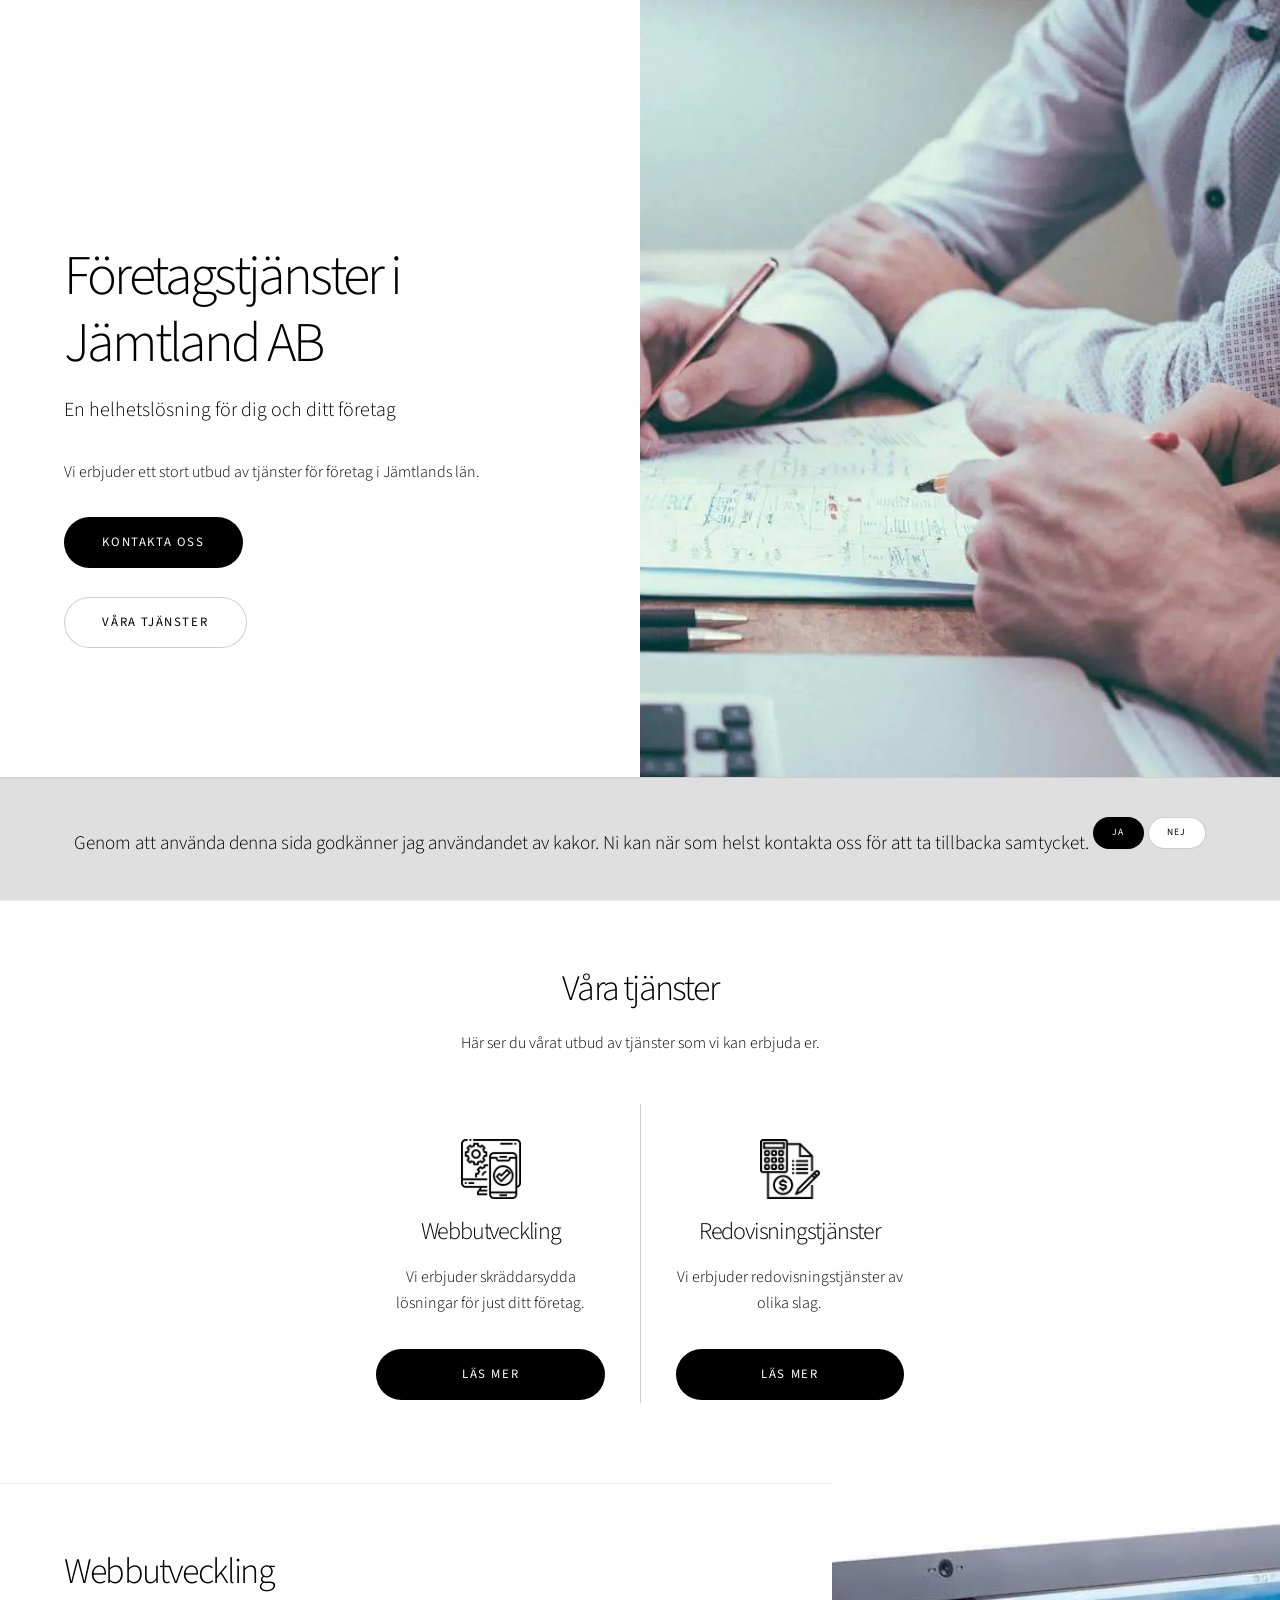
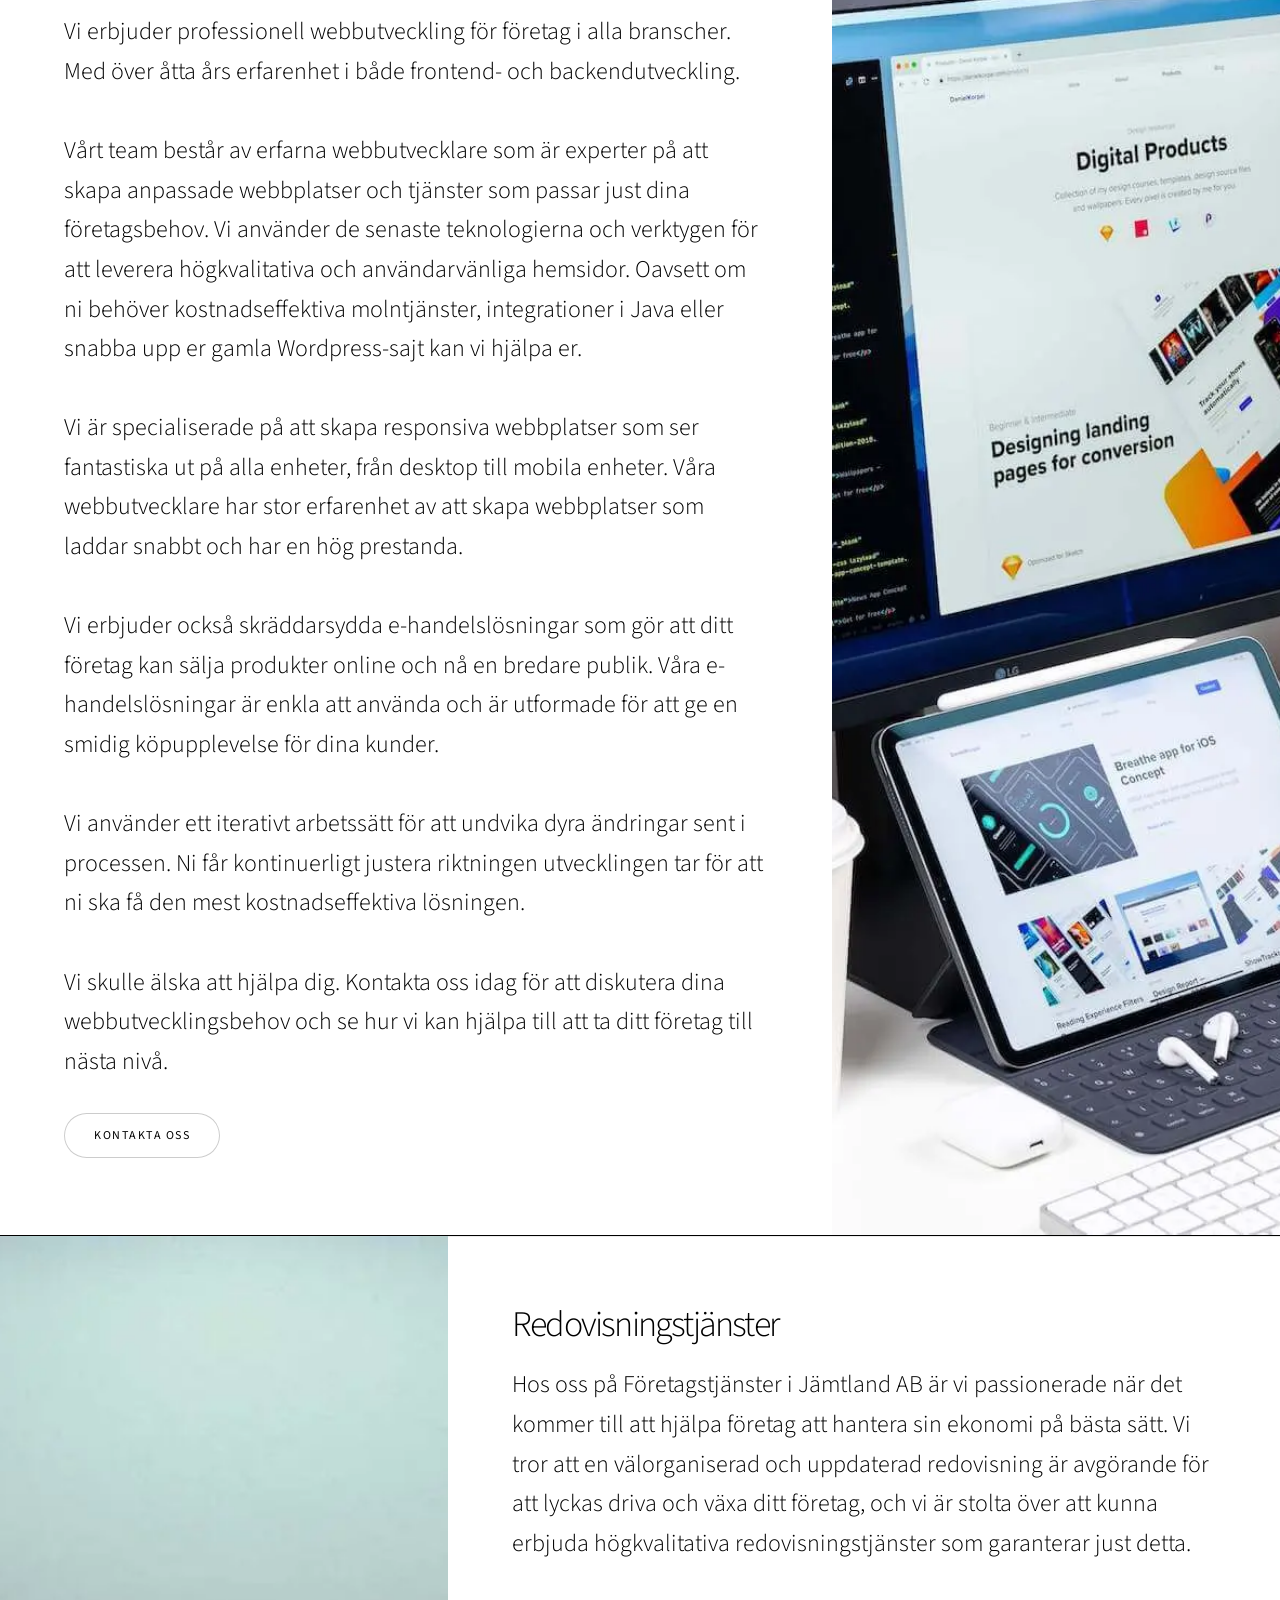
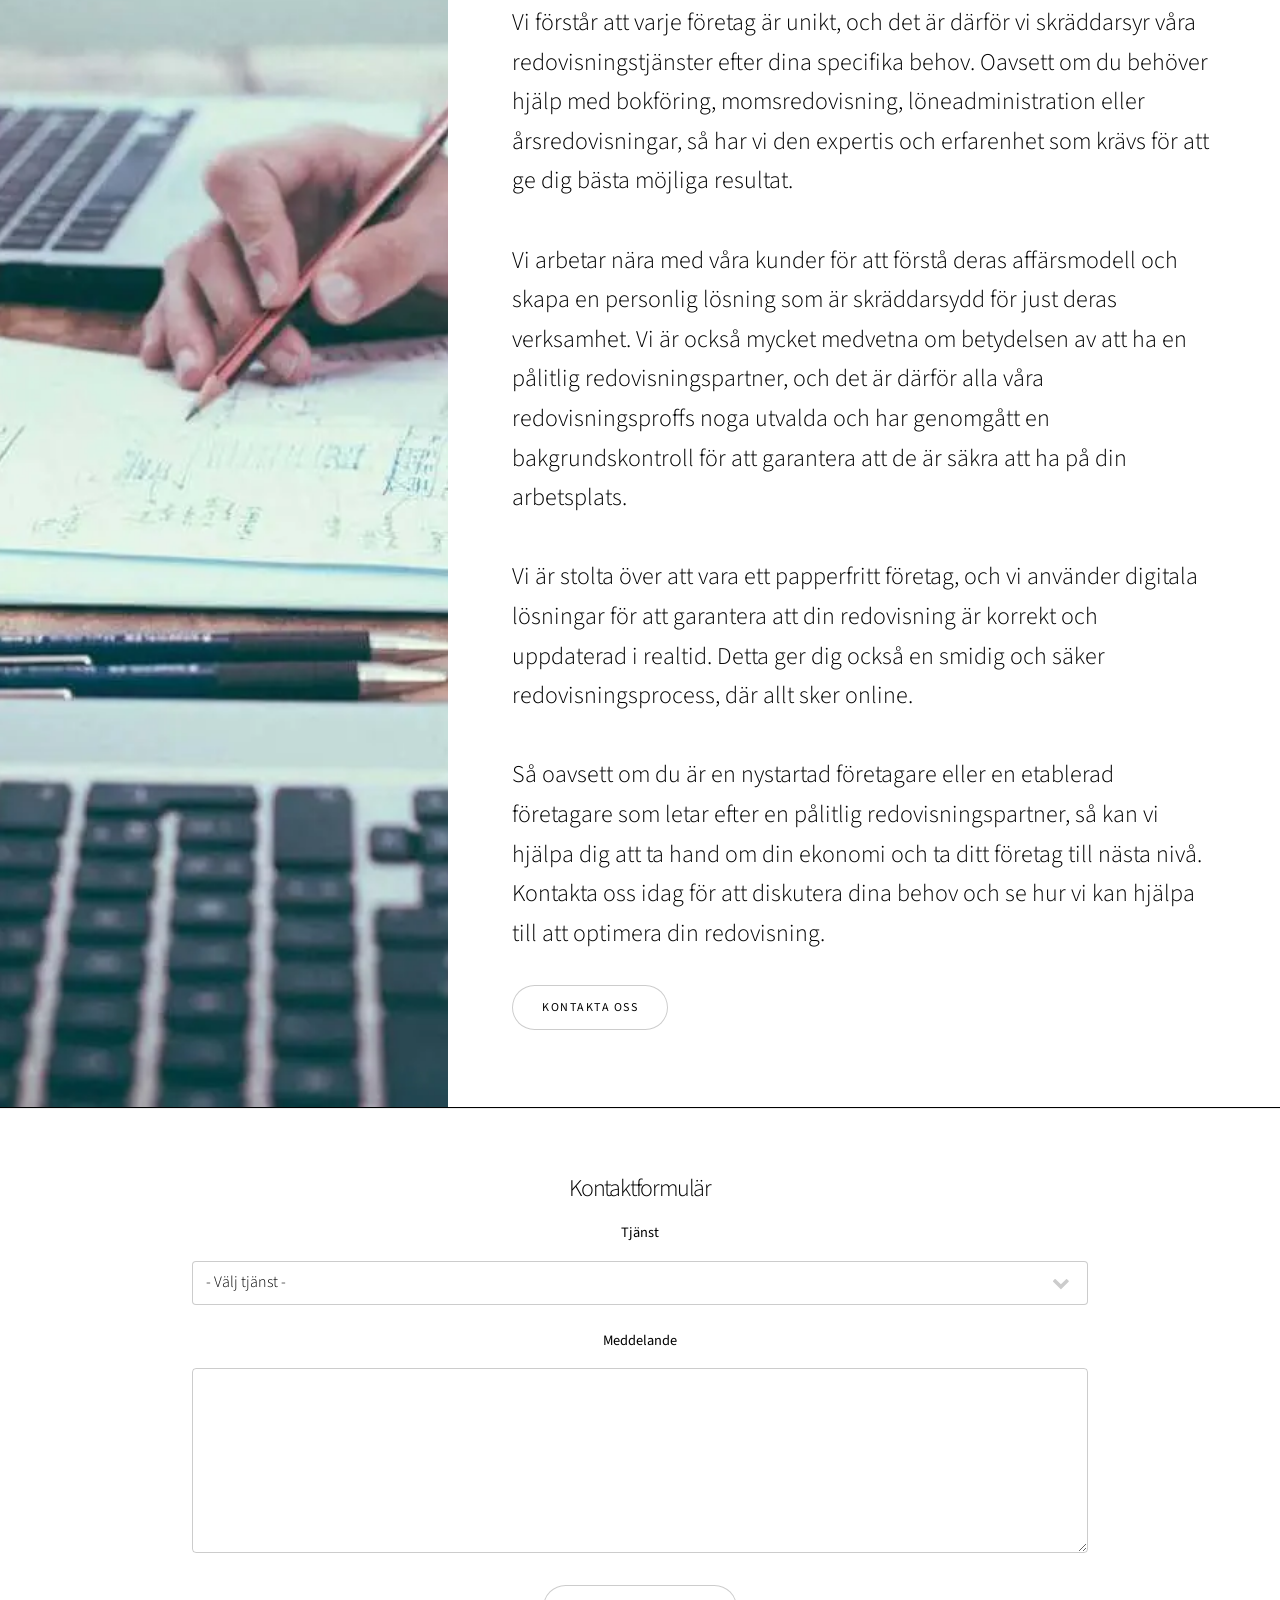
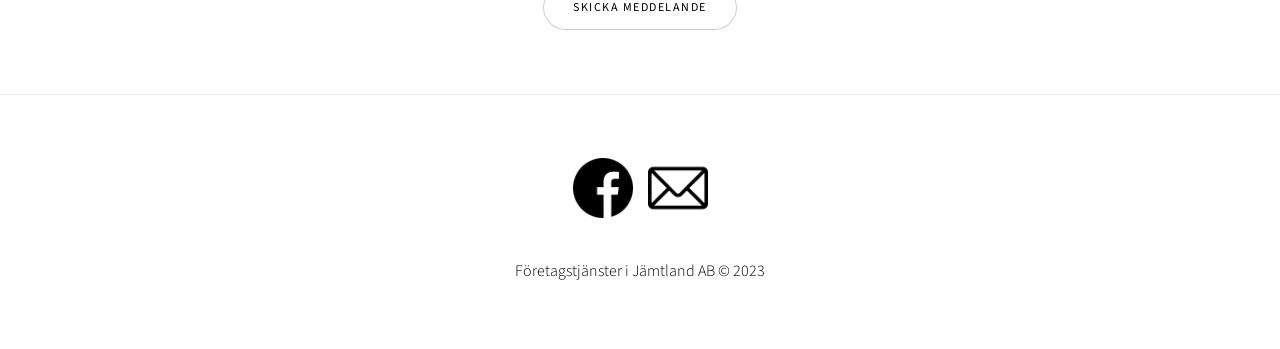
<file: public/index.html>
<!DOCTYPE HTML>
<html lang="sv">
	
	<head>
	<meta name="generator" content="Hugo 0.118.2">
	<title>Företagsstäd i Jämtland AB</title>
	<meta charset="utf-8" />
	<meta name="viewport" content="width=device-width, initial-scale=1, user-scalable=yes" />
	<meta name="description" content="Företagstjänster i Jämtland AB erbjuder flera olika tjänster som företagsstäd, webbutveckling och redovisningstjänster för att hjälpa erat företag.">
	<meta name="author" content="Pontus Bystedt">
	<style>
		body {
			@import url(https://fonts.googleapis.com/css?family=Source+Sans+Pro:300,300i,400,400i);
			-webkit-text-size-adjust: none;
			font-family: 'GeosansLight', 'geosanslight', 'Source Sans Pro', Helvetica, sans-serif;
			font-size: 24px;
			margin: 0;
			padding: 0;
		}
		.banner {
			display: flex;
			min-height: 30vh;
		}
		.banner .content {
			opacity: 0.5;
			width: 50%;
			padding: 2rem;
			transform: translateY(50px);
		}
		.banner .image {
			opacity: 0;
		}
		h1 {
			font-size: 3rem;
			font-weight: 300;
			line-height: 1.2;
			letter-spacing: -.05em;
			margin: 0 0 1rem;
		}
		p {
			font-size: 22px;
			font-weight: 300;
			margin: 0 0 2rem;
		}
		p.major {
			font-size: 1.25rem;
		}
		.button.large {
			font-size: 0.8rem;
			height: 4em;
			line-height: 4em;
			border-radius: 4em;
			padding: 0 3em;
		}
		@-ms-viewport{width:device-width}
		#cookie-notice{font-size:larger;padding:.5rem 1rem;display:none;text-align:center;position:fixed;bottom:0;left:0;padding-top:40px;padding-bottom:40px;width:100%;background:#dfdfdf;color:#000;z-index:1}
		#cookie-notice-deny{background-color:#fff}
		@media (max-width:767px){
			#cookie-notice span{display:block;padding-top:3px;margin-bottom:1rem}}
			html{font-size:18pt}
			@media screen and (max-width:1680px){
				html{font-size:14pt}}
				@media screen and (max-width:1280px){
					html{font-size:12pt}}
					@media screen and (max-width:736px){
						html{font-size:11pt}
					}
					@media screen and (max-width:360px){
						html{font-size:10pt}
					}
					body{background-color:#fff;color:#000}
					body{font-family:source sans pro,Helvetica,sans-serif;font-size:1rem;font-weight:300;line-height:1.65}
					a{text-decoration:underline}
					.button{-moz-appearance:none;-webkit-appearance:none;-ms-appearance:none;appearance:none;border:0;display:inline-block;font-weight:400;letter-spacing:.125em;text-align:center;text-decoration:none;text-transform:uppercase;white-space:nowrap;font-size:.75rem;max-width:20rem;height:3.75em;line-height:3.75em;border-radius:3.75em;padding:0 2.5em;text-overflow:ellipsis;overflow:hidden}
					.button.small{font-size:.6rem;height:3.325em;line-height:3.325em;border-radius:3.325em;padding:0 2em}
					.button.large{font-size:.8rem;height:4em;line-height:4em;border-radius:4em;padding:0 3em}
					.button.wide{min-width:14em}.button{background-color:transparent;box-shadow:inset 0 0 0 1px rgba(0,0,0,.2);color:#000!important}
					.button.primary{background-color:#000;box-shadow:none;color:#fff!important}
					::-webkit-input-placeholder{opacity:1}
					:-moz-placeholder{opacity:1}
					::-moz-placeholder{opacity:1}
					:-ms-input-placeholder{opacity:1}
					ul li{padding-left:.5rem}
					ul.actions{display:-moz-flex;display:-webkit-flex;display:-ms-flex;display:flex;list-style:none;margin-left:-1rem;padding-left:0}
					ul.actions li{padding:0 0 0 1rem;vertical-align:middle}
					ul.actions.stacked{-moz-flex-direction:column;-webkit-flex-direction:column;-ms-flex-direction:column;flex-direction:column;margin-left:0}
					ul.actions.stacked li{padding:1.3rem 0 0}
					ul.actions.stacked li:first-child{padding-top:0}
					@media screen and (max-width:480px){
						body,html{min-width:320px}
						ul.actions:not(.fixed){-moz-flex-direction:column;-webkit-flex-direction:column;-ms-flex-direction:column;flex-direction:column;margin-left:0;width:100%!important}
						ul.actions:not(.fixed) li{-moz-flex-grow:1;-webkit-flex-grow:1;-ms-flex-grow:1;flex-grow:1;-moz-flex-shrink:1;-webkit-flex-shrink:1;-ms-flex-shrink:1;flex-shrink:1;padding:1rem 0 0;text-align:center;width:100%}
						ul.actions:not(.fixed) li>*{width:100%}
						ul.actions:not(.fixed) li:first-child{padding-top:0}
						ul.actions:not(.fixed) li .button{width:100%}
					}
						
					.banner.style1{-moz-align-items:-moz-stretch;-webkit-align-items:-webkit-stretch;-ms-align-items:-ms-stretch;align-items:stretch;display:-moz-flex;display:-webkit-flex;display:-ms-flex;display:flex;-moz-flex-direction:row;-webkit-flex-direction:row;-ms-flex-direction:row;flex-direction:row;-moz-justify-content:-moz-flex-end;-webkit-justify-content:-webkit-flex-end;-ms-justify-content:-ms-flex-end;justify-content:flex-end;position:relative;text-align:left;overflow-x:hidden}
					.banner.style1 .content{padding:7rem 7rem 5rem;-moz-align-self:center;-webkit-align-self:center;-ms-align-self:center;align-self:center;-moz-flex-grow:1;-webkit-flex-grow:1;-ms-flex-grow:1;flex-grow:1;-moz-flex-shrink:1;-webkit-flex-shrink:1;-ms-flex-shrink:1;flex-shrink:1;width:50%;max-width:48rem;margin:0 auto}
					.banner.style1 .image{-moz-flex-grow:0;-webkit-flex-grow:0;-ms-flex-grow:0;flex-grow:0;-moz-flex-shrink:0;-webkit-flex-shrink:0;-ms-flex-shrink:0;flex-shrink:0;border-radius:0;width:50%}
					.banner.style1 .image img{-moz-object-fit:cover;-webkit-object-fit:cover;-ms-object-fit:cover;object-fit:cover;-moz-object-position:center;-webkit-object-position:center;-ms-object-position:center;object-position:center;display:block;position:absolute;top:0;left:0;width:100%;height:100%;border-radius:0}
					@media screen and (max-width:1680px){
						.banner.style1 .content{padding:5rem 5rem 3rem}
					}
					@media screen and (max-width:1280px){
						.banner.style1 .content{padding:4rem 4rem 2rem}
					}
					@media screen and (max-width:980px){
						.banner.style1 .content{padding:3.75rem 3rem 1.75rem}
					}
					@media screen and (max-width:736px){
						p.major{font-size:1.1rem}
						h1{font-size:2.5rem}
						.banner.style1 .content{padding:2.5rem 2rem .5rem}
					}
					.banner.style1.fullscreen{min-height:30vh}
					@media screen and (orientation:portrait){
						.banner.style1{-moz-flex-direction:column-reverse;-webkit-flex-direction:column-reverse;-ms-flex-direction:column-reverse;flex-direction:column-reverse;text-align:center}
						.banner.style1 .content{display:-moz-flex;display:-webkit-flex;display:-ms-flex;display:flex;-moz-flex-direction:column;-webkit-flex-direction:column;-ms-flex-direction:column;flex-direction:column;-moz-justify-content:center;-webkit-justify-content:center;-ms-justify-content:center;justify-content:center;width:100%;max-width:100%}
						.banner.style1 .image{width:100%;max-width:100%;height:45vh}
						.banner.style1.fullscreen .content{min-height:50vh}
						.banner.style1.fullscreen .image{height:50vh}}
						.banner.style1.image-position-right .image img{-moz-object-position:right;-webkit-object-position:right;-ms-object-position:right;object-position:right}
						.banner .image{background-color:rgba(0,0,0,.125)}
						#wrapper{background-color:inherit;width:100%;overflow-x:hidden}
						#wrapper.divided>*{box-shadow:inset 0 1px rgba(0,0,0,.075)}
						#wrapper.divided>:first-child{box-shadow:none!important}
	</style>
	
	<meta name="msapplication-TileColor" content="#da532c">
<meta name="theme-color" content="#ffffff">	
<link rel="apple-touch-icon" sizes="180x180" href="./apple-touch-icon.png">
<link rel="icon" type="image/png" sizes="32x32" href="./favicon-32x32.png">
<link rel="icon" type="image/png" sizes="16x16" href="./favicon-16x16.png">
<link rel="manifest" href="./site.webmanifest">
<link rel="mask-icon" href="./safari-pinned-tab.svg" color="#5bbad5">
	
	
	
	
	
	<link rel="preload" as="style" onload="this.onload=null;this.rel='stylesheet'" href="./css/main.min.css">
	
	
	
	<noscript><link rel="preload" as="style" onload="this.onload=null;this.rel='stylesheet'" href="./css/noscript.min.css" /></noscript>
	

</head>


	<body>

		
		<div id="wrapper" class="divided">

	
<section class="banner style1 orient-left content-align-left image-position-right fullscreen onload-image-fade-in onload-content-fade-right">
    <div class="content">
        <h1>Företagstjänster i Jämtland AB</h1>
        <p class="major">En helhetslösning för dig och ditt företag
</p>
        <p>Vi erbjuder ett stort utbud av tjänster för företag i Jämtlands län.
</p>
        <ul class="actions stacked">
            <li><a href="#form" class="button primary large smooth-scroll-middle">Kontakta oss</a></li>
            <li><a href="#items" class="button secondary large smooth-scroll-middle">Våra tjänster</a></li>
        </ul>
    </div>
    
    <div class="image">
        <picture>
            
        
            <source srcset="images/economy.webp" type="image/webp" >
        
            
        
            <img
            src="images/economy.jpg"
            alt="Företagsstäd i Jämtand AB"
            loading="lazy"
            decoding="async"
            width="1498"
            height="1000"
            />
        </picture>
    </div>
    
</section>
	
<section class="wrapper style1 align-center" id="items">
    <div class="inner">
        <h2>Våra tjänster</h2>
        <p>Här ser du vårat utbud av tjänster som vi kan erbjuda er.
</p>
        <div class="items style1 medium onscroll-fade-in">
            
                <section>
    <span class="icon solid style2 major web-development"></span>
    <h3>Webbutveckling</h3>
    <p>
        Vi erbjuder skräddarsydda lösningar för just ditt företag.
    </p>
    <a href="#webdevelopment" class="button primary large wide smooth-scroll-middle">Läs mer</a>
</section>

            
                <section>
    <span class="icon solid style2 major economy"></span>
    <h3>Redovisningstjänster</h3>
    <p>
        Vi erbjuder redovisningstjänster av olika slag.
    </p>
    <a href="#economy" class="button primary large wide smooth-scroll-middle">Läs mer</a>
</section>

            
        </div>
    </div>
</section>
	
<section class="spotlight " id="webdevelopment">
    <div class="content">
        <h2>Webbutveckling</h2>
        <p>Vi erbjuder professionell webbutveckling för företag i alla branscher. Med över åtta års erfarenhet i både frontend- och backendutveckling.
<br><br>
Vårt team består av erfarna webbutvecklare som är experter på att skapa anpassade webbplatser och tjänster som passar just dina företagsbehov. Vi använder de senaste teknologierna och verktygen för att leverera högkvalitativa och användarvänliga hemsidor.
Oavsett om ni behöver kostnadseffektiva molntjänster, integrationer i Java eller snabba upp er gamla Wordpress-sajt kan vi hjälpa er.
<br><br>
Vi är specialiserade på att skapa responsiva webbplatser som ser fantastiska ut på alla enheter, från desktop till mobila enheter. Våra webbutvecklare har stor erfarenhet av att skapa webbplatser som laddar snabbt och har en hög prestanda.
<br><br>
Vi erbjuder också skräddarsydda e-handelslösningar som gör att ditt företag kan sälja produkter online och nå en bredare publik. Våra e-handelslösningar är enkla att använda och är utformade för att ge en smidig köpupplevelse för dina kunder.
<br><br>
Vi använder ett iterativt arbetssätt för att undvika dyra ändringar sent i processen. Ni får kontinuerligt justera riktningen utvecklingen tar för att ni ska få den mest kostnadseffektiva lösningen.
<br><br>
Vi skulle älska att hjälpa dig. Kontakta oss idag för att diskutera dina webbutvecklingsbehov och se hur vi kan hjälpa till att ta ditt företag till nästa nivå.
</p>
        <ul class="actions stacked">
            <li><a href="#form" class="button smooth-scroll-middle" onclick="document.getElementById('service').value = 'web-development'">Kontakta oss</a></li>
        </ul>
    </div>
    <div class="image">
        <picture>
            
        
            <source srcset="images/web-development.webp" type="image/webp" >
        
            

            <img
            src="images/web-development.jpg"
            alt="Våra tjänster"
            loading="lazy"
            decoding="async"
            width="1000"
            height="1250"
            />
        </picture>
    </div>
</section>
	
<section class="spotlight " id="economy">
    <div class="content">
        <h2>Redovisningstjänster</h2>
        <p>Hos oss på Företagstjänster i Jämtland AB är vi passionerade när det kommer till att hjälpa företag att hantera sin ekonomi på bästa sätt. Vi tror att en välorganiserad och uppdaterad redovisning är avgörande för att lyckas driva och växa ditt företag, och vi är stolta över att kunna erbjuda högkvalitativa redovisningstjänster som garanterar just detta.
<br><br>
Vi förstår att varje företag är unikt, och det är därför vi skräddarsyr våra redovisningstjänster efter dina specifika behov. Oavsett om du behöver hjälp med bokföring, momsredovisning, löneadministration eller årsredovisningar, så har vi den expertis och erfarenhet som krävs för att ge dig bästa möjliga resultat.
<br><br>
Vi arbetar nära med våra kunder för att förstå deras affärsmodell och skapa en personlig lösning som är skräddarsydd för just deras verksamhet. Vi är också mycket medvetna om betydelsen av att ha en pålitlig redovisningspartner, och det är därför alla våra redovisningsproffs noga utvalda och har genomgått en bakgrundskontroll för att garantera att de är säkra att ha på din arbetsplats.
<br><br>
Vi är stolta över att vara ett papperfritt företag, och vi använder digitala lösningar för att garantera att din redovisning är korrekt och uppdaterad i realtid. Detta ger dig också en smidig och säker redovisningsprocess, där allt sker online.
<br><br>
Så oavsett om du är en nystartad företagare eller en etablerad företagare som letar efter en pålitlig redovisningspartner, så kan vi hjälpa dig att ta hand om din ekonomi och ta ditt företag till nästa nivå. Kontakta oss idag för att diskutera dina behov och se hur vi kan hjälpa till att optimera din redovisning.
</p>
        <ul class="actions stacked">
            <li><a href="#form" class="button smooth-scroll-middle" onclick="document.getElementById('service').value = 'economy'">Kontakta oss</a></li>
        </ul>
    </div>
    <div class="image">
        <picture>
            
        
            <source srcset="images/economy.webp" type="image/webp" >
        
            

            <img
            src="images/economy.jpg"
            alt="Våra tjänster"
            loading="lazy"
            decoding="async"
            width="1498"
            height="1000"
            />
        </picture>
    </div>
</section>
	
	<section class="wrapper style1 align-center">
  <div class="inner">
    <header>
        <h3>Kontaktformulär</h3>
    </header>
    <div class="content">
      <form method="post" action="#" id="form">
          <div class="fields">
              <div class="field">
                  <label for="service">Tjänst</label>
                  <select name="service" id="service">
                      <option value="">- Välj tjänst -</option>
                      <option value="web-development">Webbutveckling</option>
                      <option value="economy">Redovisning</option>
                  </select>
              </div>
              <div class="field">
                  <label for="message">Meddelande</label>
                  <textarea name="message" id="message" rows="6"></textarea>
              </div>
          </div>
          <ul class="actions">
              <li><input type="submit" name="submit" id="submit" value="Skicka meddelande" /></li>
          </ul>
      </form>
    </div>
  </div>
</section>
	<div id="cookie-notice">
  <span>Genom att använda denna sida godkänner jag användandet av kakor. Ni kan när som helst kontakta oss för att ta tillbacka samtycket.</span>
  <div id="cookie-notice-accept" class="button primary small">Ja</div>
  <div id="cookie-notice-deny" class="button secondary small">Nej</div>
</div>
  <script>
      function createCookie(name,value,days) {
          var expires = "";
          if (days) {
              var date = new Date();
              date.setTime(date.getTime() + (days*24*60*60*1000));
              expires = "; expires=" + date.toUTCString();
          }
          document.cookie = name + "=" + value + expires + "; path=/";
      }
      function readCookie(name) {
          var nameEQ = name + "=";
          var ca = document.cookie.split(';');
          for(var i=0;i < ca.length;i++) {
              var c = ca[i];
              while (c.charAt(0)==' ') c = c.substring(1,c.length);
              if (c.indexOf(nameEQ) == 0) return c.substring(nameEQ.length,c.length);
          }
          return null;
      }
      function eraseCookie(name) {
          createCookie(name,"",-1);
      }
  
      if(readCookie('cookie-notice-option')=='true') {
          function loadScriptAsync(scriptSrc, callback) {
              if (typeof callback !== 'function') {
                  throw new Error('Not a valid callback for async script load');
              }
              var script = document.createElement('script');
              script.onload = callback;
              script.src = scriptSrc;
              document.head.appendChild(script);
          }
  
          loadScriptAsync('https://www.googletagmanager.com/gtag/js?id=G-N3TDDSW', function () {
              window.dataLayer = window.dataLayer || [];
              function gtag() { dataLayer.push(arguments); }
              gtag('js', new Date());
              gtag('config', 'G-N3TDDSW', { 'anonymize_ip': true }); 
          })
      } else if (readCookie('cookie-notice-option')!='false'){
          document.getElementById('cookie-notice').style.display = 'block';
      }
  
      document.getElementById('cookie-notice-accept').addEventListener("click",function() {
          createCookie('cookie-notice-option','true',31);
          document.getElementById('cookie-notice').style.display = 'none';
          location.reload();
      });
  
      document.getElementById('cookie-notice-deny').addEventListener("click",function() {
          createCookie('cookie-notice-option','false',31);
          document.getElementById('cookie-notice').style.display = 'none';
          location.reload();
      });
  
  </script>
  
	
<footer class="wrapper style1 align-center">
    <div class="inner">
        <ul class="icons">
            <li><a target="_blank" href="https://www.facebook.com/profile.php?id=100092133390750" class="icon brands style2"
                style="background-image:  url('[data-uri]')"
                aria-label="Gå till vår Facebooksida"><span class="label">Facebook</span></a></li>
            <li><a target="_blank" href="mailto:kontakt@fijab.se" class="fav icon style2"
                style="background-image: url('[data-uri]')"
                aria-label="Skicka ett mail till oss"><span class="label">Email</span></a></li>
        </ul>
        <p>Företagstjänster i Jämtland AB &copy; 2023</p>
</div>
</footer>



		
		</div>
		
		
			
		






<script src='./js/bundle.min.js'></script>


	</body>
</html>
</file>
<file: public/css/main.min.css>
@import "https://fonts.googleapis.com/css?family=Source+Sans+Pro:300,300i,400,400i";html,body,div,span,applet,object,iframe,h1,h2,h3,h4,h5,h6,p,blockquote,pre,a,abbr,acronym,address,big,cite,code,del,dfn,em,img,ins,kbd,q,s,samp,small,strike,strong,sub,sup,tt,var,b,u,i,center,dl,dt,dd,ol,ul,li,fieldset,form,label,legend,table,caption,tbody,tfoot,thead,tr,th,td,article,aside,canvas,details,embed,figure,figcaption,footer,header,hgroup,menu,nav,output,ruby,section,summary,time,mark,audio,video{margin:0;padding:0;border:0;font-size:100%;font:inherit;vertical-align:baseline}article,aside,details,figcaption,figure,footer,header,hgroup,menu,nav,section{display:block}body{line-height:1}ol,ul{list-style:none}blockquote,q{quotes:none}blockquote:before,blockquote:after,q:before,q:after{content:'';content:none}table{border-collapse:collapse;border-spacing:0}body{-webkit-text-size-adjust:none}mark{background-color:transparent;color:inherit}input::-moz-focus-inner{border:0;padding:0}input,select,textarea{-moz-appearance:none;-webkit-appearance:none;-ms-appearance:none;appearance:none}@-ms-viewport{width: device-width; }body{-ms-overflow-style:scrollbar}@media screen and (max-width:480px){html,body{min-width:320px}}html{box-sizing:border-box}*,*:before,*:after{box-sizing:inherit}body{background:#fff}body.is-preload *,body.is-preload *:before,body.is-preload *:after{-moz-animation:none!important;-webkit-animation:none!important;-ms-animation:none!important;animation:none!important;-moz-transition:none!important;-webkit-transition:none!important;-ms-transition:none!important;transition:none!important}#cookie-notice{font-size:larger;padding:.5rem 1rem;display:none;text-align:center;position:fixed;bottom:0;left:0;padding-top:40px;padding-bottom:40px;width:100%;background:#dfdfdf;color:#000;z-index:1}#cookie-notice a{font-weight:600;display:inline-flex;cursor:pointer;margin-left:.5rem}#cookie-notice-deny{background-color:#fff}@media(max-width:767px){#cookie-notice span{display:block;padding-top:3px;margin-bottom:1rem}#cookie-notice a{position:relative;bottom:4px}}html{font-size:18pt}@media screen and (max-width:1680px){html{font-size:14pt}}@media screen and (max-width:1280px){html{font-size:12pt}}@media screen and (max-width:736px){html{font-size:11pt}}@media screen and (max-width:360px){html{font-size:10pt}}body{background-color:#fff;color:#000}body,input,select,textarea{font-family:source sans pro,Helvetica,sans-serif;font-size:1rem;font-weight:300;line-height:1.65}a{-moz-transition:color .2s ease-in-out;-webkit-transition:color .2s ease-in-out;-ms-transition:color .2s ease-in-out;transition:color .2s ease-in-out;text-decoration:underline}a:hover{text-decoration:none}strong,b{font-weight:400}em,i{font-style:italic}p{margin:0 0 2rem}p.major{font-size:1.25rem}h1,h2,h3,h4,h5,h6{font-weight:300;line-height:1.375;letter-spacing:-.05em;margin:0 0 1rem}h1 a,h2 a,h3 a,h4 a,h5 a,h6 a{color:inherit;text-decoration:none}h1{font-size:3.5rem;line-height:1.2}h2{font-size:2.25rem}h3{font-size:1.5rem}h4{font-size:1.1rem}h5{font-size:.9rem}h6{font-size:.7rem}sub{font-size:.8rem;position:relative;top:.5rem}sup{font-size:.8rem;position:relative;top:-.5rem}blockquote{border-left:solid 4px;font-style:italic;margin:0 0 2rem;padding:.5rem 0 .5rem 2rem}code{border-radius:4px;font-family:courier new,monospace;font-size:.9em;margin:0 .25rem;padding:.25rem .325rem}pre{-webkit-overflow-scrolling:touch;font-family:courier new,monospace;font-size:.9em;margin:0 0 2rem}pre code{display:block;line-height:1.5;padding:.75rem 1rem;overflow-x:auto}hr{border:0;border-bottom:solid 1px;margin:2.5rem 0}hr.major{margin:3.5rem 0}.align-left{text-align:left}.align-center{text-align:center}.align-right{text-align:right}.footerspacer{padding-left:15px;padding-right:15px}@media screen and (max-width:736px){p.major{font-size:1.1rem}h1{font-size:2.5rem}h2{font-size:2rem}h3{font-size:1.25rem}h4{font-size:1rem}}input,select,textarea{color:#000}a{color:#000}a:hover{color:#837164}strong,b{color:#000}h1,h2,h3,h4,h5,h6{color:#000}blockquote{border-left-color:rgba(0,0,0,.2)}code{background:rgba(0,0,0,5%);border-color:rgba(0,0,0,.2)}hr{border-bottom-color:rgba(0,0,0,.2)}.row{display:flex;flex-wrap:wrap;box-sizing:border-box;align-items:stretch}.row>*{box-sizing:border-box}.row.gtr-uniform>*>:last-child{margin-bottom:0}.row.aln-left{justify-content:flex-start}.row.aln-center{justify-content:center}.row.aln-right{justify-content:flex-end}.row.aln-top{align-items:flex-start}.row.aln-middle{align-items:center}.row.aln-bottom{align-items:flex-end}.row>.imp{order:-1}.row>.col-1{width:8.33333333%}.row>.off-1{margin-left:8.33333333%}.row>.col-2{width:16.66666667%}.row>.off-2{margin-left:16.66666667%}.row>.col-3{width:25%}.row>.off-3{margin-left:25%}.row>.col-4{width:33.33333333%}.row>.off-4{margin-left:33.33333333%}.row>.col-5{width:41.66666667%}.row>.off-5{margin-left:41.66666667%}.row>.col-6{width:50%}.row>.off-6{margin-left:50%}.row>.col-7{width:58.33333333%}.row>.off-7{margin-left:58.33333333%}.row>.col-8{width:66.66666667%}.row>.off-8{margin-left:66.66666667%}.row>.col-9{width:75%}.row>.off-9{margin-left:75%}.row>.col-10{width:83.33333333%}.row>.off-10{margin-left:83.33333333%}.row>.col-11{width:91.66666667%}.row>.off-11{margin-left:91.66666667%}.row>.col-12{width:100%}.row>.off-12{margin-left:100%}.row.gtr-0{margin-top:0;margin-left:0}.row.gtr-0>*{padding:0 0 0 0}.row.gtr-0.gtr-uniform{margin-top:0}.row.gtr-0.gtr-uniform>*{padding-top:0}.row.gtr-25{margin-top:0;margin-left:-.5rem}.row.gtr-25>*{padding:0 0 0 .5rem}.row.gtr-25.gtr-uniform{margin-top:-.5rem}.row.gtr-25.gtr-uniform>*{padding-top:.5rem}.row.gtr-50{margin-top:0;margin-left:-1rem}.row.gtr-50>*{padding:0 0 0 1rem}.row.gtr-50.gtr-uniform{margin-top:-1rem}.row.gtr-50.gtr-uniform>*{padding-top:1rem}.row{margin-top:0;margin-left:-2rem}.row>*{padding:0 0 0 2rem}.row.gtr-uniform{margin-top:-2rem}.row.gtr-uniform>*{padding-top:2rem}.row.gtr-150{margin-top:0;margin-left:-3rem}.row.gtr-150>*{padding:0 0 0 3rem}.row.gtr-150.gtr-uniform{margin-top:-3rem}.row.gtr-150.gtr-uniform>*{padding-top:3rem}.row.gtr-200{margin-top:0;margin-left:-4rem}.row.gtr-200>*{padding:0 0 0 4rem}.row.gtr-200.gtr-uniform{margin-top:-4rem}.row.gtr-200.gtr-uniform>*{padding-top:4rem}@media screen and (max-width:1680px){.row{display:flex;flex-wrap:wrap;box-sizing:border-box;align-items:stretch}.row>*{box-sizing:border-box}.row.gtr-uniform>*>:last-child{margin-bottom:0}.row.aln-left{justify-content:flex-start}.row.aln-center{justify-content:center}.row.aln-right{justify-content:flex-end}.row.aln-top{align-items:flex-start}.row.aln-middle{align-items:center}.row.aln-bottom{align-items:flex-end}.row>.imp-xlarge{order:-1}.row>.col-1-xlarge{width:8.33333333%}.row>.off-1-xlarge{margin-left:8.33333333%}.row>.col-2-xlarge{width:16.66666667%}.row>.off-2-xlarge{margin-left:16.66666667%}.row>.col-3-xlarge{width:25%}.row>.off-3-xlarge{margin-left:25%}.row>.col-4-xlarge{width:33.33333333%}.row>.off-4-xlarge{margin-left:33.33333333%}.row>.col-5-xlarge{width:41.66666667%}.row>.off-5-xlarge{margin-left:41.66666667%}.row>.col-6-xlarge{width:50%}.row>.off-6-xlarge{margin-left:50%}.row>.col-7-xlarge{width:58.33333333%}.row>.off-7-xlarge{margin-left:58.33333333%}.row>.col-8-xlarge{width:66.66666667%}.row>.off-8-xlarge{margin-left:66.66666667%}.row>.col-9-xlarge{width:75%}.row>.off-9-xlarge{margin-left:75%}.row>.col-10-xlarge{width:83.33333333%}.row>.off-10-xlarge{margin-left:83.33333333%}.row>.col-11-xlarge{width:91.66666667%}.row>.off-11-xlarge{margin-left:91.66666667%}.row>.col-12-xlarge{width:100%}.row>.off-12-xlarge{margin-left:100%}.row.gtr-0{margin-top:0;margin-left:0}.row.gtr-0>*{padding:0 0 0 0}.row.gtr-0.gtr-uniform{margin-top:0}.row.gtr-0.gtr-uniform>*{padding-top:0}.row.gtr-25{margin-top:0;margin-left:-.5rem}.row.gtr-25>*{padding:0 0 0 .5rem}.row.gtr-25.gtr-uniform{margin-top:-.5rem}.row.gtr-25.gtr-uniform>*{padding-top:.5rem}.row.gtr-50{margin-top:0;margin-left:-1rem}.row.gtr-50>*{padding:0 0 0 1rem}.row.gtr-50.gtr-uniform{margin-top:-1rem}.row.gtr-50.gtr-uniform>*{padding-top:1rem}.row{margin-top:0;margin-left:-2rem}.row>*{padding:0 0 0 2rem}.row.gtr-uniform{margin-top:-2rem}.row.gtr-uniform>*{padding-top:2rem}.row.gtr-150{margin-top:0;margin-left:-3rem}.row.gtr-150>*{padding:0 0 0 3rem}.row.gtr-150.gtr-uniform{margin-top:-3rem}.row.gtr-150.gtr-uniform>*{padding-top:3rem}.row.gtr-200{margin-top:0;margin-left:-4rem}.row.gtr-200>*{padding:0 0 0 4rem}.row.gtr-200.gtr-uniform{margin-top:-4rem}.row.gtr-200.gtr-uniform>*{padding-top:4rem}}@media screen and (max-width:1280px){.row{display:flex;flex-wrap:wrap;box-sizing:border-box;align-items:stretch}.row>*{box-sizing:border-box}.row.gtr-uniform>*>:last-child{margin-bottom:0}.row.aln-left{justify-content:flex-start}.row.aln-center{justify-content:center}.row.aln-right{justify-content:flex-end}.row.aln-top{align-items:flex-start}.row.aln-middle{align-items:center}.row.aln-bottom{align-items:flex-end}.row>.imp-large{order:-1}.row>.col-1-large{width:8.33333333%}.row>.off-1-large{margin-left:8.33333333%}.row>.col-2-large{width:16.66666667%}.row>.off-2-large{margin-left:16.66666667%}.row>.col-3-large{width:25%}.row>.off-3-large{margin-left:25%}.row>.col-4-large{width:33.33333333%}.row>.off-4-large{margin-left:33.33333333%}.row>.col-5-large{width:41.66666667%}.row>.off-5-large{margin-left:41.66666667%}.row>.col-6-large{width:50%}.row>.off-6-large{margin-left:50%}.row>.col-7-large{width:58.33333333%}.row>.off-7-large{margin-left:58.33333333%}.row>.col-8-large{width:66.66666667%}.row>.off-8-large{margin-left:66.66666667%}.row>.col-9-large{width:75%}.row>.off-9-large{margin-left:75%}.row>.col-10-large{width:83.33333333%}.row>.off-10-large{margin-left:83.33333333%}.row>.col-11-large{width:91.66666667%}.row>.off-11-large{margin-left:91.66666667%}.row>.col-12-large{width:100%}.row>.off-12-large{margin-left:100%}.row.gtr-0{margin-top:0;margin-left:0}.row.gtr-0>*{padding:0 0 0 0}.row.gtr-0.gtr-uniform{margin-top:0}.row.gtr-0.gtr-uniform>*{padding-top:0}.row.gtr-25{margin-top:0;margin-left:-.5rem}.row.gtr-25>*{padding:0 0 0 .5rem}.row.gtr-25.gtr-uniform{margin-top:-.5rem}.row.gtr-25.gtr-uniform>*{padding-top:.5rem}.row.gtr-50{margin-top:0;margin-left:-1rem}.row.gtr-50>*{padding:0 0 0 1rem}.row.gtr-50.gtr-uniform{margin-top:-1rem}.row.gtr-50.gtr-uniform>*{padding-top:1rem}.row{margin-top:0;margin-left:-2rem}.row>*{padding:0 0 0 2rem}.row.gtr-uniform{margin-top:-2rem}.row.gtr-uniform>*{padding-top:2rem}.row.gtr-150{margin-top:0;margin-left:-3rem}.row.gtr-150>*{padding:0 0 0 3rem}.row.gtr-150.gtr-uniform{margin-top:-3rem}.row.gtr-150.gtr-uniform>*{padding-top:3rem}.row.gtr-200{margin-top:0;margin-left:-4rem}.row.gtr-200>*{padding:0 0 0 4rem}.row.gtr-200.gtr-uniform{margin-top:-4rem}.row.gtr-200.gtr-uniform>*{padding-top:4rem}}@media screen and (max-width:980px){.row{display:flex;flex-wrap:wrap;box-sizing:border-box;align-items:stretch}.row>*{box-sizing:border-box}.row.gtr-uniform>*>:last-child{margin-bottom:0}.row.aln-left{justify-content:flex-start}.row.aln-center{justify-content:center}.row.aln-right{justify-content:flex-end}.row.aln-top{align-items:flex-start}.row.aln-middle{align-items:center}.row.aln-bottom{align-items:flex-end}.row>.imp-medium{order:-1}.row>.col-1-medium{width:8.33333333%}.row>.off-1-medium{margin-left:8.33333333%}.row>.col-2-medium{width:16.66666667%}.row>.off-2-medium{margin-left:16.66666667%}.row>.col-3-medium{width:25%}.row>.off-3-medium{margin-left:25%}.row>.col-4-medium{width:33.33333333%}.row>.off-4-medium{margin-left:33.33333333%}.row>.col-5-medium{width:41.66666667%}.row>.off-5-medium{margin-left:41.66666667%}.row>.col-6-medium{width:50%}.row>.off-6-medium{margin-left:50%}.row>.col-7-medium{width:58.33333333%}.row>.off-7-medium{margin-left:58.33333333%}.row>.col-8-medium{width:66.66666667%}.row>.off-8-medium{margin-left:66.66666667%}.row>.col-9-medium{width:75%}.row>.off-9-medium{margin-left:75%}.row>.col-10-medium{width:83.33333333%}.row>.off-10-medium{margin-left:83.33333333%}.row>.col-11-medium{width:91.66666667%}.row>.off-11-medium{margin-left:91.66666667%}.row>.col-12-medium{width:100%}.row>.off-12-medium{margin-left:100%}.row.gtr-0{margin-top:0;margin-left:0}.row.gtr-0>*{padding:0 0 0 0}.row.gtr-0.gtr-uniform{margin-top:0}.row.gtr-0.gtr-uniform>*{padding-top:0}.row.gtr-25{margin-top:0;margin-left:-.5rem}.row.gtr-25>*{padding:0 0 0 .5rem}.row.gtr-25.gtr-uniform{margin-top:-.5rem}.row.gtr-25.gtr-uniform>*{padding-top:.5rem}.row.gtr-50{margin-top:0;margin-left:-1rem}.row.gtr-50>*{padding:0 0 0 1rem}.row.gtr-50.gtr-uniform{margin-top:-1rem}.row.gtr-50.gtr-uniform>*{padding-top:1rem}.row{margin-top:0;margin-left:-2rem}.row>*{padding:0 0 0 2rem}.row.gtr-uniform{margin-top:-2rem}.row.gtr-uniform>*{padding-top:2rem}.row.gtr-150{margin-top:0;margin-left:-3rem}.row.gtr-150>*{padding:0 0 0 3rem}.row.gtr-150.gtr-uniform{margin-top:-3rem}.row.gtr-150.gtr-uniform>*{padding-top:3rem}.row.gtr-200{margin-top:0;margin-left:-4rem}.row.gtr-200>*{padding:0 0 0 4rem}.row.gtr-200.gtr-uniform{margin-top:-4rem}.row.gtr-200.gtr-uniform>*{padding-top:4rem}}@media screen and (max-width:736px){.row{display:flex;flex-wrap:wrap;box-sizing:border-box;align-items:stretch}.row>*{box-sizing:border-box}.row.gtr-uniform>*>:last-child{margin-bottom:0}.row.aln-left{justify-content:flex-start}.row.aln-center{justify-content:center}.row.aln-right{justify-content:flex-end}.row.aln-top{align-items:flex-start}.row.aln-middle{align-items:center}.row.aln-bottom{align-items:flex-end}.row>.imp-small{order:-1}.row>.col-1-small{width:8.33333333%}.row>.off-1-small{margin-left:8.33333333%}.row>.col-2-small{width:16.66666667%}.row>.off-2-small{margin-left:16.66666667%}.row>.col-3-small{width:25%}.row>.off-3-small{margin-left:25%}.row>.col-4-small{width:33.33333333%}.row>.off-4-small{margin-left:33.33333333%}.row>.col-5-small{width:41.66666667%}.row>.off-5-small{margin-left:41.66666667%}.row>.col-6-small{width:50%}.row>.off-6-small{margin-left:50%}.row>.col-7-small{width:58.33333333%}.row>.off-7-small{margin-left:58.33333333%}.row>.col-8-small{width:66.66666667%}.row>.off-8-small{margin-left:66.66666667%}.row>.col-9-small{width:75%}.row>.off-9-small{margin-left:75%}.row>.col-10-small{width:83.33333333%}.row>.off-10-small{margin-left:83.33333333%}.row>.col-11-small{width:91.66666667%}.row>.off-11-small{margin-left:91.66666667%}.row>.col-12-small{width:100%}.row>.off-12-small{margin-left:100%}.row.gtr-0{margin-top:0;margin-left:0}.row.gtr-0>*{padding:0 0 0 0}.row.gtr-0.gtr-uniform{margin-top:0}.row.gtr-0.gtr-uniform>*{padding-top:0}.row.gtr-25{margin-top:0;margin-left:-.5rem}.row.gtr-25>*{padding:0 0 0 .5rem}.row.gtr-25.gtr-uniform{margin-top:-.5rem}.row.gtr-25.gtr-uniform>*{padding-top:.5rem}.row.gtr-50{margin-top:0;margin-left:-1rem}.row.gtr-50>*{padding:0 0 0 1rem}.row.gtr-50.gtr-uniform{margin-top:-1rem}.row.gtr-50.gtr-uniform>*{padding-top:1rem}.row{margin-top:0;margin-left:-2rem}.row>*{padding:0 0 0 2rem}.row.gtr-uniform{margin-top:-2rem}.row.gtr-uniform>*{padding-top:2rem}.row.gtr-150{margin-top:0;margin-left:-3rem}.row.gtr-150>*{padding:0 0 0 3rem}.row.gtr-150.gtr-uniform{margin-top:-3rem}.row.gtr-150.gtr-uniform>*{padding-top:3rem}.row.gtr-200{margin-top:0;margin-left:-4rem}.row.gtr-200>*{padding:0 0 0 4rem}.row.gtr-200.gtr-uniform{margin-top:-4rem}.row.gtr-200.gtr-uniform>*{padding-top:4rem}}@media screen and (max-width:480px){.row{display:flex;flex-wrap:wrap;box-sizing:border-box;align-items:stretch}.row>*{box-sizing:border-box}.row.gtr-uniform>*>:last-child{margin-bottom:0}.row.aln-left{justify-content:flex-start}.row.aln-center{justify-content:center}.row.aln-right{justify-content:flex-end}.row.aln-top{align-items:flex-start}.row.aln-middle{align-items:center}.row.aln-bottom{align-items:flex-end}.row>.imp-xsmall{order:-1}.row>.col-1-xsmall{width:8.33333333%}.row>.off-1-xsmall{margin-left:8.33333333%}.row>.col-2-xsmall{width:16.66666667%}.row>.off-2-xsmall{margin-left:16.66666667%}.row>.col-3-xsmall{width:25%}.row>.off-3-xsmall{margin-left:25%}.row>.col-4-xsmall{width:33.33333333%}.row>.off-4-xsmall{margin-left:33.33333333%}.row>.col-5-xsmall{width:41.66666667%}.row>.off-5-xsmall{margin-left:41.66666667%}.row>.col-6-xsmall{width:50%}.row>.off-6-xsmall{margin-left:50%}.row>.col-7-xsmall{width:58.33333333%}.row>.off-7-xsmall{margin-left:58.33333333%}.row>.col-8-xsmall{width:66.66666667%}.row>.off-8-xsmall{margin-left:66.66666667%}.row>.col-9-xsmall{width:75%}.row>.off-9-xsmall{margin-left:75%}.row>.col-10-xsmall{width:83.33333333%}.row>.off-10-xsmall{margin-left:83.33333333%}.row>.col-11-xsmall{width:91.66666667%}.row>.off-11-xsmall{margin-left:91.66666667%}.row>.col-12-xsmall{width:100%}.row>.off-12-xsmall{margin-left:100%}.row.gtr-0{margin-top:0;margin-left:0}.row.gtr-0>*{padding:0 0 0 0}.row.gtr-0.gtr-uniform{margin-top:0}.row.gtr-0.gtr-uniform>*{padding-top:0}.row.gtr-25{margin-top:0;margin-left:-.5rem}.row.gtr-25>*{padding:0 0 0 .5rem}.row.gtr-25.gtr-uniform{margin-top:-.5rem}.row.gtr-25.gtr-uniform>*{padding-top:.5rem}.row.gtr-50{margin-top:0;margin-left:-1rem}.row.gtr-50>*{padding:0 0 0 1rem}.row.gtr-50.gtr-uniform{margin-top:-1rem}.row.gtr-50.gtr-uniform>*{padding-top:1rem}.row{margin-top:0;margin-left:-2rem}.row>*{padding:0 0 0 2rem}.row.gtr-uniform{margin-top:-2rem}.row.gtr-uniform>*{padding-top:2rem}.row.gtr-150{margin-top:0;margin-left:-3rem}.row.gtr-150>*{padding:0 0 0 3rem}.row.gtr-150.gtr-uniform{margin-top:-3rem}.row.gtr-150.gtr-uniform>*{padding-top:3rem}.row.gtr-200{margin-top:0;margin-left:-4rem}.row.gtr-200>*{padding:0 0 0 4rem}.row.gtr-200.gtr-uniform{margin-top:-4rem}.row.gtr-200.gtr-uniform>*{padding-top:4rem}}@media screen and (max-width:360px){.row{display:flex;flex-wrap:wrap;box-sizing:border-box;align-items:stretch}.row>*{box-sizing:border-box}.row.gtr-uniform>*>:last-child{margin-bottom:0}.row.aln-left{justify-content:flex-start}.row.aln-center{justify-content:center}.row.aln-right{justify-content:flex-end}.row.aln-top{align-items:flex-start}.row.aln-middle{align-items:center}.row.aln-bottom{align-items:flex-end}.row>.imp-xxsmall{order:-1}.row>.col-1-xxsmall{width:8.33333333%}.row>.off-1-xxsmall{margin-left:8.33333333%}.row>.col-2-xxsmall{width:16.66666667%}.row>.off-2-xxsmall{margin-left:16.66666667%}.row>.col-3-xxsmall{width:25%}.row>.off-3-xxsmall{margin-left:25%}.row>.col-4-xxsmall{width:33.33333333%}.row>.off-4-xxsmall{margin-left:33.33333333%}.row>.col-5-xxsmall{width:41.66666667%}.row>.off-5-xxsmall{margin-left:41.66666667%}.row>.col-6-xxsmall{width:50%}.row>.off-6-xxsmall{margin-left:50%}.row>.col-7-xxsmall{width:58.33333333%}.row>.off-7-xxsmall{margin-left:58.33333333%}.row>.col-8-xxsmall{width:66.66666667%}.row>.off-8-xxsmall{margin-left:66.66666667%}.row>.col-9-xxsmall{width:75%}.row>.off-9-xxsmall{margin-left:75%}.row>.col-10-xxsmall{width:83.33333333%}.row>.off-10-xxsmall{margin-left:83.33333333%}.row>.col-11-xxsmall{width:91.66666667%}.row>.off-11-xxsmall{margin-left:91.66666667%}.row>.col-12-xxsmall{width:100%}.row>.off-12-xxsmall{margin-left:100%}.row.gtr-0{margin-top:0;margin-left:0}.row.gtr-0>*{padding:0 0 0 0}.row.gtr-0.gtr-uniform{margin-top:0}.row.gtr-0.gtr-uniform>*{padding-top:0}.row.gtr-25{margin-top:0;margin-left:-.5rem}.row.gtr-25>*{padding:0 0 0 .5rem}.row.gtr-25.gtr-uniform{margin-top:-.5rem}.row.gtr-25.gtr-uniform>*{padding-top:.5rem}.row.gtr-50{margin-top:0;margin-left:-1rem}.row.gtr-50>*{padding:0 0 0 1rem}.row.gtr-50.gtr-uniform{margin-top:-1rem}.row.gtr-50.gtr-uniform>*{padding-top:1rem}.row{margin-top:0;margin-left:-2rem}.row>*{padding:0 0 0 2rem}.row.gtr-uniform{margin-top:-2rem}.row.gtr-uniform>*{padding-top:2rem}.row.gtr-150{margin-top:0;margin-left:-3rem}.row.gtr-150>*{padding:0 0 0 3rem}.row.gtr-150.gtr-uniform{margin-top:-3rem}.row.gtr-150.gtr-uniform>*{padding-top:3rem}.row.gtr-200{margin-top:0;margin-left:-4rem}.row.gtr-200>*{padding:0 0 0 4rem}.row.gtr-200.gtr-uniform{margin-top:-4rem}.row.gtr-200.gtr-uniform>*{padding-top:4rem}}.box{border-radius:4px;border:solid 1px;margin-bottom:2rem;padding:1.5rem}.box>:last-child,.box>:last-child>:last-child,.box>:last-child>:last-child>:last-child{margin-bottom:0}.box.alt{border:0;border-radius:0;padding:0}.box{border-color:rgba(0,0,0,.2)}input[type=submit],input[type=reset],input[type=button],button,.button{-moz-appearance:none;-webkit-appearance:none;-ms-appearance:none;appearance:none;-moz-transition:background-color .2s ease-in-out,box-shadow .2s ease-in-out,color .2s ease-in-out;-webkit-transition:background-color .2s ease-in-out,box-shadow .2s ease-in-out,color .2s ease-in-out;-ms-transition:background-color .2s ease-in-out,box-shadow .2s ease-in-out,color .2s ease-in-out;transition:background-color .2s ease-in-out,box-shadow .2s ease-in-out,color .2s ease-in-out;border:0;cursor:pointer;display:inline-block;font-weight:400;letter-spacing:.125em;text-align:center;text-decoration:none;text-transform:uppercase;white-space:nowrap;font-size:.75rem;max-width:20rem;height:3.75em;line-height:3.75em;border-radius:3.75em;padding:0 2.5em;text-overflow:ellipsis;overflow:hidden}input[type=submit].icon:before,input[type=reset].icon:before,input[type=button].icon:before,button.icon:before,.button.icon:before{margin-right:.5rem}input[type=submit].fit,input[type=reset].fit,input[type=button].fit,button.fit,.button.fit{width:100%}input[type=submit].small,input[type=reset].small,input[type=button].small,button.small,.button.small{font-size:.6rem;height:3.325em;line-height:3.325em;border-radius:3.325em;padding:0 2em}input[type=submit].large,input[type=reset].large,input[type=button].large,button.large,.button.large{font-size:.8rem;height:4em;line-height:4em;border-radius:4em;padding:0 3em}input[type=submit].wide,input[type=reset].wide,input[type=button].wide,button.wide,.button.wide{min-width:14em}input[type=submit].disabled,input[type=submit]:disabled,input[type=reset].disabled,input[type=reset]:disabled,input[type=button].disabled,input[type=button]:disabled,button.disabled,button:disabled,.button.disabled,.button:disabled{pointer-events:none;opacity:.25}input[type=submit],input[type=reset],input[type=button],button,.button{background-color:transparent;box-shadow:inset 0 0 0 1px rgba(0,0,0,.2);color:#000!important}input[type=submit]:hover,input[type=reset]:hover,input[type=button]:hover,button:hover,.button:hover{box-shadow:inset 0 0 0 1px #837164;color:#837164!important}input[type=submit]:active,input[type=reset]:active,input[type=button]:active,button:active,.button:active{background-color:rgba(131,113,100,.2);box-shadow:inset 0 0 0 1px #837164;color:#837164!important}input[type=submit].primary,input[type=reset].primary,input[type=button].primary,button.primary,.button.primary{background-color:#000;box-shadow:none;color:#fff!important}input[type=submit].primary:hover,input[type=reset].primary:hover,input[type=button].primary:hover,button.primary:hover,.button.primary:hover{background-color:#837164}input[type=submit].primary:active,input[type=reset].primary:active,input[type=button].primary:active,button.primary:active,.button.primary:active{background-color:#60534a}form{margin:0 0 2rem}form>:last-child{margin-bottom:0}form>.fields{display:-moz-flex;display:-webkit-flex;display:-ms-flex;display:flex;-moz-flex-wrap:wrap;-webkit-flex-wrap:wrap;-ms-flex-wrap:wrap;flex-wrap:wrap;width:calc(100% + 3rem);margin:-1.5rem 0 2rem -1.5rem}form>.fields>.field{-moz-flex-grow:0;-webkit-flex-grow:0;-ms-flex-grow:0;flex-grow:0;-moz-flex-shrink:0;-webkit-flex-shrink:0;-ms-flex-shrink:0;flex-shrink:0;padding:1.5rem 0 0 1.5rem;width:calc(100% - 1.5rem)}form>.fields>.field.half{width:calc(50% - .75rem)}form>.fields>.field.third{width:calc(100%/3 - .5rem)}form>.fields>.field.quarter{width:calc(25% - .375rem)}@media screen and (max-width:480px){form>.fields{width:calc(100% + 3rem);margin:-1.5rem 0 2rem -1.5rem}form>.fields>.field{padding:1.5rem 0 0 1.5rem;width:calc(100% - 1.5rem)}form>.fields>.field.half{width:calc(100% - 1.5rem)}form>.fields>.field.third{width:calc(100% - 1.5rem)}form>.fields>.field.quarter{width:calc(100% - 1.5rem)}}label{display:block;font-size:.9rem;font-weight:400;margin:0 0 1rem}input[type=text],input[type=password],input[type=email],input[type=tel],input[type=search],input[type=url],select,textarea{-moz-appearance:none;-webkit-appearance:none;-ms-appearance:none;appearance:none;background-color:transparent;border-radius:4px;border:none;border:solid 1px;color:inherit;display:block;outline:0;padding:0 .825rem;text-decoration:none;width:100%}input[type=text]:invalid,input[type=password]:invalid,input[type=email]:invalid,input[type=tel]:invalid,input[type=search]:invalid,input[type=url]:invalid,select:invalid,textarea:invalid{box-shadow:none}select{background-size:1.25rem;background-repeat:no-repeat;background-position:calc(100% - 1rem);height:2.75rem;padding-right:2.75rem;text-overflow:ellipsis}select:focus::-ms-value{background-color:transparent}select::-ms-expand{display:none}input[type=text],input[type=password],input[type=email],input[type=tel],input[type=search],input[type=url],select{height:2.75rem}textarea{padding:.75rem 1rem}input[type=checkbox],input[type=radio]{-moz-appearance:none;-webkit-appearance:none;-ms-appearance:none;appearance:none;display:block;float:left;margin-right:-2rem;opacity:0;width:1rem;z-index:-1}input[type=checkbox]+label,input[type=radio]+label{text-decoration:none;-moz-user-select:none;-webkit-user-select:none;-ms-user-select:none;user-select:none;cursor:pointer;display:inline-block;font-size:1rem;font-weight:300;padding-left:2.4rem;padding-right:.75rem;position:relative;margin-bottom:0}input[type=checkbox]+label:before,input[type=radio]+label:before{-moz-osx-font-smoothing:grayscale;-webkit-font-smoothing:antialiased;display:inline-block;font-style:normal;font-variant:normal;text-rendering:auto;line-height:1;text-transform:none!important;font-family:'font awesome 5 pro';font-weight:900}input[type=checkbox]+label:before,input[type=radio]+label:before{border-radius:4px;border:solid 1px;content:'';display:inline-block;font-size:.8rem;height:1.65rem;left:0;line-height:1.65rem;position:absolute;text-align:center;top:0;width:1.65rem}input[type=checkbox]:checked+label:before,input[type=radio]:checked+label:before{content:'\f00c'}input[type=checkbox]+label:before{border-radius:4px}input[type=radio]+label:before{border-radius:100%}::-webkit-input-placeholder{opacity:1}:-moz-placeholder{opacity:1}::-moz-placeholder{opacity:1}:-ms-input-placeholder{opacity:1}label{color:#000}input[type=text],input[type=password],input[type=email],input[type=tel],input[type=search],input[type=url],select,textarea{border-color:rgba(0,0,0,.2)}input[type=text]:focus,input[type=password]:focus,input[type=email]:focus,input[type=tel]:focus,input[type=search]:focus,input[type=url]:focus,select:focus,textarea:focus{border-color:#837164;box-shadow:0 0 0 1px #837164}select{background-image:url("data:image/svg+xml;charset=utf8,%3Csvg%20xmlns=%22http://www.w3.org/2000/svg%22%20width=%2240%22%20height=%2240%22%20preserveAspectRatio=%22none%22%20viewBox=%220%200%2040%2040%22%3E%3Cpath%20d=%22M9.4%2012.3l10.4%2010.4%2010.4-10.4c.2-.2.5-.4.9-.4.3.0.6.1.9.4l3.3%203.3c.2.2.4.5.4.9s-.1.6-.4.9L20.7%2031.9c-.2.2-.5.4-.9.4-.3.0-.6-.1-.9-.4L4.3%2017.3c-.2-.2-.4-.5-.4-.9s.1-.6.4-.9l3.3-3.3c.2-.2.5-.4.9-.4S9.1%2012.1%209.4%2012.3z%22%20fill=%22rgba(0,%200,%200,%200.2)%22/%3E%3C/svg%3E")}select option{color:#000;background:#fff}input[type=checkbox]+label,input[type=radio]+label{color:#000}input[type=checkbox]+label:before,input[type=radio]+label:before{border-color:rgba(0,0,0,.2)}input[type=checkbox]:checked+label:before,input[type=radio]:checked+label:before{background-color:#000;border-color:#000;color:#fff}input[type=checkbox]:focus+label:before,input[type=radio]:focus+label:before{border-color:#837164;box-shadow:0 0 0 1px #837164}::-webkit-input-placeholder{color:rgba(0,0,0,.75)!important}:-moz-placeholder{color:rgba(0,0,0,.75)!important}::-moz-placeholder{color:rgba(0,0,0,.75)!important}:-ms-input-placeholder{color:rgba(0,0,0,.75)!important}.icon{text-decoration:none;border-bottom:none;position:relative;text-align:center}.icon:before{-moz-osx-font-smoothing:grayscale;-webkit-font-smoothing:antialiased;display:inline-block;font-style:normal;font-variant:normal;text-rendering:auto;line-height:1;text-transform:none!important;font-family:'font awesome 5 pro';font-weight:400}.icon>.label{display:none}.icon:before{line-height:inherit}.icon.solid:before{font-weight:900}.icon.brands:before{font-family:'font awesome 5 brands'}.icon.style2:before{border-radius:2.75em;display:inline-block;height:2.75em;line-height:2.75em;width:2.75em}.icon.major{display:block;margin:0 0 1rem}.icon.major:before{font-size:1.25rem}a.icon.style2:before{-moz-transition:background-color .2s ease-in-out,box-shadow .2s ease-in-out,color .2s ease-in-out;-webkit-transition:background-color .2s ease-in-out,box-shadow .2s ease-in-out,color .2s ease-in-out;-ms-transition:background-color .2s ease-in-out,box-shadow .2s ease-in-out,color .2s ease-in-out;transition:background-color .2s ease-in-out,box-shadow .2s ease-in-out,color .2s ease-in-out}.icon.style2:before{box-shadow:inset 0 0 0 1px rgba(0,0,0,.2)}a.icon.style2:hover:before{box-shadow:inset 0 0 0 1px #837164;color:#837164}a.icon.style2:active:before{background-color:rgba(131,113,100,.1);box-shadow:inset 0 0 0 1px #837164;color:#837164}.image{border:0;border-radius:4px;display:inline-block;position:relative}.image img{display:block;border-radius:4px}.image.left,.image.right{width:40%;max-width:10rem}.image.left img,.image.right img{width:100%}.image.left{float:left;margin:0 1.5rem 1rem 0;top:.25rem}.image.right{float:right;margin:0 0 1rem 1.5rem;top:.25rem}.image.fit{display:block;margin:0 0 2rem;width:100%}.image.fit img{width:100%}.image.main{display:block;margin:0 0 3rem;width:100%}.image.main img{width:100%}ol{list-style:decimal;margin:0 0 2rem;padding-left:1.25rem}ol li{padding-left:.25rem}ul{list-style:disc;margin:0 0 2rem;padding-left:1rem}ul li{padding-left:.5rem}ul.alt{list-style:none;padding-left:0}ul.alt li{border-top:solid 1px;padding:.5rem 0}ul.alt li:first-child{border-top:0;padding-top:0}dl{margin:0 0 2rem}dl dt{display:block;font-weight:400;margin:0 0 1rem}dl dd{margin-left:2rem}dl.style2 dt{width:25%;float:left}dl.style2 dd{width:70%;float:left}dl.style2:after{content:'';display:block;clear:both}ul.alt li{border-top-color:rgba(0,0,0,.2)}ul.actions{display:-moz-flex;display:-webkit-flex;display:-ms-flex;display:flex;cursor:default;list-style:none;margin-left:-1rem;padding-left:0;display:flex;justify-content:center}ul.actions li{padding:0 0 0 1rem;vertical-align:middle}ul.actions.special{-moz-justify-content:center;-webkit-justify-content:center;-ms-justify-content:center;justify-content:center;width:100%;margin-left:0}ul.actions.special li:first-child{padding-left:0}ul.actions.stacked{-moz-flex-direction:column;-webkit-flex-direction:column;-ms-flex-direction:column;flex-direction:column;margin-left:0}ul.actions.stacked li{padding:1.3rem 0 0}ul.actions.stacked li:first-child{padding-top:0}ul.actions.fit{width:calc(100% + 1rem)}ul.actions.fit li{-moz-flex-grow:1;-webkit-flex-grow:1;-ms-flex-grow:1;flex-grow:1;-moz-flex-shrink:1;-webkit-flex-shrink:1;-ms-flex-shrink:1;flex-shrink:1;width:100%}ul.actions.fit li>*{width:100%}ul.actions.fit.stacked{width:100%}@media screen and (max-width:480px){ul.actions:not(.fixed){-moz-flex-direction:column;-webkit-flex-direction:column;-ms-flex-direction:column;flex-direction:column;margin-left:0;width:100%!important}ul.actions:not(.fixed) li{-moz-flex-grow:1;-webkit-flex-grow:1;-ms-flex-grow:1;flex-grow:1;-moz-flex-shrink:1;-webkit-flex-shrink:1;-ms-flex-shrink:1;flex-shrink:1;padding:1rem 0 0;text-align:center;width:100%}ul.actions:not(.fixed) li>*{width:100%}ul.actions:not(.fixed) li:first-child{padding-top:0}ul.actions:not(.fixed) li input[type=submit],ul.actions:not(.fixed) li input[type=reset],ul.actions:not(.fixed) li input[type=button],ul.actions:not(.fixed) li button,ul.actions:not(.fixed) li .button{width:100%}ul.actions:not(.fixed) li input[type=submit].icon:before,ul.actions:not(.fixed) li input[type=reset].icon:before,ul.actions:not(.fixed) li input[type=button].icon:before,ul.actions:not(.fixed) li button.icon:before,ul.actions:not(.fixed) li .button.icon:before{margin-left:-.5rem}}ul.icons{cursor:default;list-style:none;padding-left:0}ul.icons li{display:inline-block;padding:0 .75rem 0 0}ul.icons li:last-child{padding-right:0}section.special,article.special{text-align:center}header p{position:relative;margin:-.65rem 0 1.5rem;font-style:italic}header h1+p{font-size:1.375rem}header h2+p{font-size:1.25rem}header h3+p{font-size:1.1rem}header h4+p,header h5+p,header h6+p{font-size:.9rem}header p{color:rgba(0,0,0,.75)}.table-wrapper{-webkit-overflow-scrolling:touch;margin:0 0 2rem;overflow-x:auto}.table-wrapper>table{margin-bottom:0}table{margin:0 0 2rem;width:100%}table tbody tr{border:solid 1px;border-left:0;border-right:0}table td{padding:.75rem}table th{font-size:.9rem;font-weight:400;padding:0 .75rem .75rem;text-align:left}table thead{border-bottom:solid 2px}table tfoot{border-top:solid 2px}table.alt{border-collapse:separate}table.alt tbody tr td{border:solid 1px;border-left-width:0;border-top-width:0}table.alt tbody tr td:first-child{border-left-width:1px}table.alt tbody tr:first-child td{border-top-width:1px}table.alt thead{border-bottom:0}table.alt tfoot{border-top:0}table.fixed{table-layout:fixed}table tbody tr{border-color:rgba(0,0,0,.2)}table tbody tr:nth-child(2n+1){background-color:rgba(0,0,0,5%)}table tbody tr.alt{background-color:rgba(0,0,0,5%)!important}table th{color:#000}table thead{border-bottom-color:rgba(0,0,0,.2)}table tfoot{border-top-color:rgba(0,0,0,.2)}table.alt tbody tr td{border-color:rgba(0,0,0,.2)}table.uniform tbody tr:nth-child(2n+1){background-color:transparent}.banner .image{opacity:0;animation:fadeIn 1000ms forwards}.banner .content{opacity:.5;transform:translateY(50px);animation:fadeUp 800ms forwards}.banner.style1{-moz-align-items:-moz-stretch;-webkit-align-items:-webkit-stretch;-ms-align-items:-ms-stretch;align-items:stretch;display:-moz-flex;display:-webkit-flex;display:-ms-flex;display:flex;-moz-flex-direction:row;-webkit-flex-direction:row;-ms-flex-direction:row;flex-direction:row;-moz-justify-content:-moz-flex-end;-webkit-justify-content:-webkit-flex-end;-ms-justify-content:-ms-flex-end;justify-content:flex-end;position:relative;text-align:left;overflow-x:hidden}.banner.style1 .content{padding:7rem 7rem 5rem;-moz-align-self:center;-webkit-align-self:center;-ms-align-self:center;align-self:center;-moz-flex-grow:1;-webkit-flex-grow:1;-ms-flex-grow:1;flex-grow:1;-moz-flex-shrink:1;-webkit-flex-shrink:1;-ms-flex-shrink:1;flex-shrink:1;width:50%;max-width:48rem;margin:0 auto}.banner.style1 .image{-moz-flex-grow:0;-webkit-flex-grow:0;-ms-flex-grow:0;flex-grow:0;-moz-flex-shrink:0;-webkit-flex-shrink:0;-ms-flex-shrink:0;flex-shrink:0;border-radius:0;width:50%}.banner.style1 .image img{-moz-object-fit:cover;-webkit-object-fit:cover;-ms-object-fit:cover;object-fit:cover;-moz-object-position:center;-webkit-object-position:center;-ms-object-position:center;object-position:center;display:block;position:absolute;top:0;left:0;width:100%;height:100%;border-radius:0}@media screen and (max-width:1680px){.banner.style1 .content{padding:5rem 5rem 3rem}}@media screen and (max-width:1280px){.banner.style1 .content{padding:4rem 4rem 2rem}}@media screen and (max-width:980px){.banner.style1 .content{padding:3.75rem 3rem 1.75rem}}@media screen and (max-width:736px){.banner.style1 .content{padding:2.5rem 2rem .5rem}}@media screen and (orientation:portrait){.banner.style1{-moz-flex-direction:column-reverse;-webkit-flex-direction:column-reverse;-ms-flex-direction:column-reverse;flex-direction:column-reverse;text-align:center}.banner.style1 .content{display:-moz-flex;display:-webkit-flex;display:-ms-flex;display:flex;-moz-flex-direction:column;-webkit-flex-direction:column;-ms-flex-direction:column;flex-direction:column;-moz-justify-content:center;-webkit-justify-content:center;-ms-justify-content:center;justify-content:center;width:100%;max-width:100%}.banner.style1 .image{width:100%;max-width:100%;height:45vh}}.banner.style1.fullscreen{min-height:100vh}@media screen and (orientation:portrait){.banner.style1.fullscreen .content{min-height:50vh}.banner.style1.fullscreen .image{height:50vh}}.banner.style1.orient-right{-moz-flex-direction:row-reverse;-webkit-flex-direction:row-reverse;-ms-flex-direction:row-reverse;flex-direction:row-reverse}@media screen and (orientation:portrait){.banner.style1.orient-right{-moz-flex-direction:column-reverse;-webkit-flex-direction:column-reverse;-ms-flex-direction:column-reverse;flex-direction:column-reverse}}.banner.style1.content-align-center{text-align:center}.banner.style1.content-align-right{text-align:right}@media screen and (orientation:portrait){.banner.style1.content-align-right{text-align:center}}.banner.style1.image-position-left .image img{-moz-object-position:left;-webkit-object-position:left;-ms-object-position:left;object-position:left}.banner.style1.image-position-right .image img{-moz-object-position:right;-webkit-object-position:right;-ms-object-position:right;object-position:right}.banner .image{background-color:rgba(0,0,0,.125)}.banner.invert .image{background-color:rgba(255,255,255,.125)}.banner.style4 .image{border-color:rgba(0,0,0,.2);background-color:rgba(0,0,0,.2);border-width:0}.banner.style4 .image:before{background-image:url("data:image/svg+xml;charset=utf8,%3Csvg xmlns='http://www.w3.org/2000/svg' xmlns:xlink='http://www.w3.org/1999/xlink' width='64px' height='32px' viewBox='0 0 64 32' zoomAndPan='disable'%3E%3Cstyle%3Erect %7Bfill: transparent%3B stroke: rgba(0, 0, 0, 0.2)%3B stroke-width: 1px%3B %7D%3C/style%3E%3Crect rx='4' ry='4' x='11' y='12' width='42' height='8' vector-effect='non-scaling-stroke' /%3E%3C/svg%3E");border-color:rgba(0,0,0,.2);width:100%}.banner.style4 .image:after{background-image:url("data:image/svg+xml;charset=utf8,%3Csvg xmlns='http://www.w3.org/2000/svg' xmlns:xlink='http://www.w3.org/1999/xlink' width='64px' height='32px' viewBox='0 0 64 32' zoomAndPan='disable'%3E%3Cstyle%3Ecircle %7Bfill: transparent%3B stroke: rgba(0, 0, 0, 0.2)%3B stroke-width: 1px%3B %7D%3C/style%3E%3Ccircle cx='32' cy='16' r='14' vector-effect='non-scaling-stroke' /%3E%3C/svg%3E");border-color:rgba(0,0,0,.2);width:100%}.banner.style4.android .image:after{background-image:url("data:image/svg+xml;charset=utf8,%3Csvg xmlns='http://www.w3.org/2000/svg' xmlns:xlink='http://www.w3.org/1999/xlink' width='64px' height='32px' viewBox='0 0 64 32' zoomAndPan='disable'%3E%3Cstyle%3Erect %7Bfill: transparent%3B stroke: rgba(0, 0, 0, 0.2)%3B stroke-width: 1px%3B %7D%3C/style%3E%3Crect rx='4' ry='4' x='6' y='4' width='52' height='24' vector-effect='non-scaling-stroke' /%3E%3C/svg%3E")}.banner.style4.invert .image{border-color:#fff;background-color:#fff;border-width:1px}.banner.style4.invert .image:before{background-image:url("data:image/svg+xml;charset=utf8,%3Csvg xmlns='http://www.w3.org/2000/svg' xmlns:xlink='http://www.w3.org/1999/xlink' width='64px' height='32px' viewBox='0 0 64 32' zoomAndPan='disable'%3E%3Cstyle%3Erect %7Bfill: transparent%3B stroke: white%3B stroke-width: 1px%3B %7D%3C/style%3E%3Crect rx='4' ry='4' x='11' y='12' width='42' height='8' vector-effect='non-scaling-stroke' /%3E%3C/svg%3E");border-color:#fff;width:calc(100% + 2px);margin-left:-1px}.banner.style4.invert .image:after{background-image:url("data:image/svg+xml;charset=utf8,%3Csvg xmlns='http://www.w3.org/2000/svg' xmlns:xlink='http://www.w3.org/1999/xlink' width='64px' height='32px' viewBox='0 0 64 32' zoomAndPan='disable'%3E%3Cstyle%3Ecircle %7Bfill: transparent%3B stroke: white%3B stroke-width: 1px%3B %7D%3C/style%3E%3Ccircle cx='32' cy='16' r='14' vector-effect='non-scaling-stroke' /%3E%3C/svg%3E");border-color:#fff;width:calc(100% + 2px);margin-left:-1px}.banner.style4.invert.android .image:after{background-image:url("data:image/svg+xml;charset=utf8,%3Csvg xmlns='http://www.w3.org/2000/svg' xmlns:xlink='http://www.w3.org/1999/xlink' width='64px' height='32px' viewBox='0 0 64 32' zoomAndPan='disable'%3E%3Cstyle%3Erect %7Bfill: transparent%3B stroke: white%3B stroke-width: 1px%3B %7D%3C/style%3E%3Crect rx='4' ry='4' x='6' y='4' width='52' height='24' vector-effect='non-scaling-stroke' /%3E%3C/svg%3E")}@keyframes fadeIn{0%{opacity:0}100%{opacity:1}}@keyframes fadeUp{0%{opacity:.5;transform:translateY(50px)}100%{opacity:1;transform:translateY(0)}}.spotlight{-moz-align-items:-moz-stretch;-webkit-align-items:-webkit-stretch;-ms-align-items:-ms-stretch;align-items:stretch;display:-moz-flex;display:-webkit-flex;display:-ms-flex;display:flex;-moz-flex-direction:row;-webkit-flex-direction:row;-ms-flex-direction:row;flex-direction:row;-moz-justify-content:-moz-flex-end;-webkit-justify-content:-webkit-flex-end;-ms-justify-content:-ms-flex-end;justify-content:flex-end;border-bottom:1px solid #000;box-shadow:rgba(0,0,0,.075)0 1px inset;box-sizing:border-box;color:#000;display:flex;font-family:source sans pro,Helvetica,sans-serif;font-size:24px;font-size-adjust:none;font-stretch:100%;font-style:normal;font-weight:300;line-height:39.6px;margin:0;padding:0;position:relative;overflow-x:hidden;text-align:left}.spotlight:nth-child(even){-moz-flex-direction:row-reverse;-webkit-flex-direction:row-reverse;-ms-flex-direction:row-reverse;flex-direction:row-reverse}.spotlight .content{padding:7rem 7rem 5rem;-moz-align-self:center;-webkit-align-self:center;-ms-align-self:center;align-self:center;-moz-flex-grow:1;-webkit-flex-grow:1;-ms-flex-grow:1;flex-grow:1;-moz-flex-shrink:1;-webkit-flex-shrink:1;-ms-flex-shrink:1;flex-shrink:1;width:65%;max-width:64rem;margin:0 auto}.spotlight .image{-moz-flex-grow:0;-webkit-flex-grow:0;-ms-flex-grow:0;flex-grow:0;-moz-flex-shrink:0;-webkit-flex-shrink:0;-ms-flex-shrink:0;flex-shrink:0;width:35%;min-width:25rem;border-radius:0}.spotlight .image img{-moz-object-fit:cover;-webkit-object-fit:cover;-ms-object-fit:cover;object-fit:cover;-moz-object-position:center;-webkit-object-position:center;-ms-object-position:center;object-position:center;display:block;position:absolute;top:0;left:0;width:100%;height:100%;border-radius:0}@media screen and (max-width:1680px){.spotlight .content{padding:5rem 5rem 3rem}}@media screen and (max-width:1280px){.spotlight .content{padding:4rem 4rem 2rem}}@media screen and (max-width:980px){.spotlight .content{padding:3.75rem 3rem 1.75rem;width:50%;min-width:0}.spotlight .image{width:50%;min-width:0}}@media screen and (max-width:736px){.spotlight .content{padding:2.5rem 2rem .5rem}}@media screen and (max-width:736px) and (orientation:portrait){.spotlight{-moz-flex-direction:column-reverse;-webkit-flex-direction:column-reverse;-ms-flex-direction:column-reverse;flex-direction:column-reverse;text-align:center!important}.spotlight .content{width:100%}.spotlight .image{width:100%}.spotlight .image img{position:relative}}.spotlight .image{background-color:rgba(0,0,0,.125)}.spotlight.image-bottom .image img{object-position:bottom}.spotlight.invert .image{background-color:rgba(255,255,255,.125)}.gallery.onload-fade-in article .image img{-moz-transition:opacity .75s ease-in-out;-webkit-transition:opacity .75s ease-in-out;-ms-transition:opacity .75s ease-in-out;transition:opacity .75s ease-in-out;-moz-transition-delay:4.8s;-webkit-transition-delay:4.8s;-ms-transition-delay:4.8s;transition-delay:4.8s}.gallery.onload-fade-in article:nth-child(1) .image img{-moz-transition-delay:0s;-webkit-transition-delay:0s;-ms-transition-delay:0s;transition-delay:0s}.gallery.onload-fade-in article:nth-child(2) .image img{-moz-transition-delay:.15s;-webkit-transition-delay:.15s;-ms-transition-delay:.15s;transition-delay:.15s}.gallery.onload-fade-in article:nth-child(3) .image img{-moz-transition-delay:.3s;-webkit-transition-delay:.3s;-ms-transition-delay:.3s;transition-delay:.3s}.gallery.onload-fade-in article:nth-child(4) .image img{-moz-transition-delay:.45s;-webkit-transition-delay:.45s;-ms-transition-delay:.45s;transition-delay:.45s}.gallery.onload-fade-in article:nth-child(5) .image img{-moz-transition-delay:.6s;-webkit-transition-delay:.6s;-ms-transition-delay:.6s;transition-delay:.6s}.gallery.onload-fade-in article:nth-child(6) .image img{-moz-transition-delay:.75s;-webkit-transition-delay:.75s;-ms-transition-delay:.75s;transition-delay:.75s}.gallery.onload-fade-in article:nth-child(7) .image img{-moz-transition-delay:.9s;-webkit-transition-delay:.9s;-ms-transition-delay:.9s;transition-delay:.9s}.gallery.onload-fade-in article:nth-child(8) .image img{-moz-transition-delay:1.05s;-webkit-transition-delay:1.05s;-ms-transition-delay:1.05s;transition-delay:1.05s}.gallery.onload-fade-in article:nth-child(9) .image img{-moz-transition-delay:1.2s;-webkit-transition-delay:1.2s;-ms-transition-delay:1.2s;transition-delay:1.2s}.gallery.onload-fade-in article:nth-child(10) .image img{-moz-transition-delay:1.35s;-webkit-transition-delay:1.35s;-ms-transition-delay:1.35s;transition-delay:1.35s}.gallery.onload-fade-in article:nth-child(11) .image img{-moz-transition-delay:1.5s;-webkit-transition-delay:1.5s;-ms-transition-delay:1.5s;transition-delay:1.5s}.gallery.onload-fade-in article:nth-child(12) .image img{-moz-transition-delay:1.65s;-webkit-transition-delay:1.65s;-ms-transition-delay:1.65s;transition-delay:1.65s}.gallery.onload-fade-in article:nth-child(13) .image img{-moz-transition-delay:1.8s;-webkit-transition-delay:1.8s;-ms-transition-delay:1.8s;transition-delay:1.8s}.gallery.onload-fade-in article:nth-child(14) .image img{-moz-transition-delay:1.95s;-webkit-transition-delay:1.95s;-ms-transition-delay:1.95s;transition-delay:1.95s}.gallery.onload-fade-in article:nth-child(15) .image img{-moz-transition-delay:2.1s;-webkit-transition-delay:2.1s;-ms-transition-delay:2.1s;transition-delay:2.1s}.gallery.onload-fade-in article:nth-child(16) .image img{-moz-transition-delay:2.25s;-webkit-transition-delay:2.25s;-ms-transition-delay:2.25s;transition-delay:2.25s}.gallery.onload-fade-in article:nth-child(17) .image img{-moz-transition-delay:2.4s;-webkit-transition-delay:2.4s;-ms-transition-delay:2.4s;transition-delay:2.4s}.gallery.onload-fade-in article:nth-child(18) .image img{-moz-transition-delay:2.55s;-webkit-transition-delay:2.55s;-ms-transition-delay:2.55s;transition-delay:2.55s}.gallery.onload-fade-in article:nth-child(19) .image img{-moz-transition-delay:2.7s;-webkit-transition-delay:2.7s;-ms-transition-delay:2.7s;transition-delay:2.7s}.gallery.onload-fade-in article:nth-child(20) .image img{-moz-transition-delay:2.85s;-webkit-transition-delay:2.85s;-ms-transition-delay:2.85s;transition-delay:2.85s}.gallery.onload-fade-in article:nth-child(21) .image img{-moz-transition-delay:3s;-webkit-transition-delay:3s;-ms-transition-delay:3s;transition-delay:3s}.gallery.onload-fade-in article:nth-child(22) .image img{-moz-transition-delay:3.15s;-webkit-transition-delay:3.15s;-ms-transition-delay:3.15s;transition-delay:3.15s}.gallery.onload-fade-in article:nth-child(23) .image img{-moz-transition-delay:3.3s;-webkit-transition-delay:3.3s;-ms-transition-delay:3.3s;transition-delay:3.3s}.gallery.onload-fade-in article:nth-child(24) .image img{-moz-transition-delay:3.45s;-webkit-transition-delay:3.45s;-ms-transition-delay:3.45s;transition-delay:3.45s}.gallery.onload-fade-in article:nth-child(25) .image img{-moz-transition-delay:3.6s;-webkit-transition-delay:3.6s;-ms-transition-delay:3.6s;transition-delay:3.6s}.gallery.onload-fade-in article:nth-child(26) .image img{-moz-transition-delay:3.75s;-webkit-transition-delay:3.75s;-ms-transition-delay:3.75s;transition-delay:3.75s}.gallery.onload-fade-in article:nth-child(27) .image img{-moz-transition-delay:3.9s;-webkit-transition-delay:3.9s;-ms-transition-delay:3.9s;transition-delay:3.9s}.gallery.onload-fade-in article:nth-child(28) .image img{-moz-transition-delay:4.05s;-webkit-transition-delay:4.05s;-ms-transition-delay:4.05s;transition-delay:4.05s}.gallery.onload-fade-in article:nth-child(29) .image img{-moz-transition-delay:4.2s;-webkit-transition-delay:4.2s;-ms-transition-delay:4.2s;transition-delay:4.2s}.gallery.onload-fade-in article:nth-child(30) .image img{-moz-transition-delay:4.35s;-webkit-transition-delay:4.35s;-ms-transition-delay:4.35s;transition-delay:4.35s}.gallery.onload-fade-in article:nth-child(31) .image img{-moz-transition-delay:4.5s;-webkit-transition-delay:4.5s;-ms-transition-delay:4.5s;transition-delay:4.5s}.gallery.onload-fade-in article:nth-child(32) .image img{-moz-transition-delay:4.65s;-webkit-transition-delay:4.65s;-ms-transition-delay:4.65s;transition-delay:4.65s}.gallery.onload-fade-in article:nth-child(33) .image img{-moz-transition-delay:4.8s;-webkit-transition-delay:4.8s;-ms-transition-delay:4.8s;transition-delay:4.8s}body.is-preload .gallery.onload-fade-in article .image img{opacity:0}.gallery.onscroll-fade-in article .image img{-moz-transition:opacity .75s ease-in-out;-webkit-transition:opacity .75s ease-in-out;-ms-transition:opacity .75s ease-in-out;transition:opacity .75s ease-in-out;-moz-transition-delay:4.8s;-webkit-transition-delay:4.8s;-ms-transition-delay:4.8s;transition-delay:4.8s}.gallery.onscroll-fade-in article:nth-child(1) .image img{-moz-transition-delay:0s;-webkit-transition-delay:0s;-ms-transition-delay:0s;transition-delay:0s}.gallery.onscroll-fade-in article:nth-child(2) .image img{-moz-transition-delay:.15s;-webkit-transition-delay:.15s;-ms-transition-delay:.15s;transition-delay:.15s}.gallery.onscroll-fade-in article:nth-child(3) .image img{-moz-transition-delay:.3s;-webkit-transition-delay:.3s;-ms-transition-delay:.3s;transition-delay:.3s}.gallery.onscroll-fade-in article:nth-child(4) .image img{-moz-transition-delay:.45s;-webkit-transition-delay:.45s;-ms-transition-delay:.45s;transition-delay:.45s}.gallery.onscroll-fade-in article:nth-child(5) .image img{-moz-transition-delay:.6s;-webkit-transition-delay:.6s;-ms-transition-delay:.6s;transition-delay:.6s}.gallery.onscroll-fade-in article:nth-child(6) .image img{-moz-transition-delay:.75s;-webkit-transition-delay:.75s;-ms-transition-delay:.75s;transition-delay:.75s}.gallery.onscroll-fade-in article:nth-child(7) .image img{-moz-transition-delay:.9s;-webkit-transition-delay:.9s;-ms-transition-delay:.9s;transition-delay:.9s}.gallery.onscroll-fade-in article:nth-child(8) .image img{-moz-transition-delay:1.05s;-webkit-transition-delay:1.05s;-ms-transition-delay:1.05s;transition-delay:1.05s}.gallery.onscroll-fade-in article:nth-child(9) .image img{-moz-transition-delay:1.2s;-webkit-transition-delay:1.2s;-ms-transition-delay:1.2s;transition-delay:1.2s}.gallery.onscroll-fade-in article:nth-child(10) .image img{-moz-transition-delay:1.35s;-webkit-transition-delay:1.35s;-ms-transition-delay:1.35s;transition-delay:1.35s}.gallery.onscroll-fade-in article:nth-child(11) .image img{-moz-transition-delay:1.5s;-webkit-transition-delay:1.5s;-ms-transition-delay:1.5s;transition-delay:1.5s}.gallery.onscroll-fade-in article:nth-child(12) .image img{-moz-transition-delay:1.65s;-webkit-transition-delay:1.65s;-ms-transition-delay:1.65s;transition-delay:1.65s}.gallery.onscroll-fade-in article:nth-child(13) .image img{-moz-transition-delay:1.8s;-webkit-transition-delay:1.8s;-ms-transition-delay:1.8s;transition-delay:1.8s}.gallery.onscroll-fade-in article:nth-child(14) .image img{-moz-transition-delay:1.95s;-webkit-transition-delay:1.95s;-ms-transition-delay:1.95s;transition-delay:1.95s}.gallery.onscroll-fade-in article:nth-child(15) .image img{-moz-transition-delay:2.1s;-webkit-transition-delay:2.1s;-ms-transition-delay:2.1s;transition-delay:2.1s}.gallery.onscroll-fade-in article:nth-child(16) .image img{-moz-transition-delay:2.25s;-webkit-transition-delay:2.25s;-ms-transition-delay:2.25s;transition-delay:2.25s}.gallery.onscroll-fade-in article:nth-child(17) .image img{-moz-transition-delay:2.4s;-webkit-transition-delay:2.4s;-ms-transition-delay:2.4s;transition-delay:2.4s}.gallery.onscroll-fade-in article:nth-child(18) .image img{-moz-transition-delay:2.55s;-webkit-transition-delay:2.55s;-ms-transition-delay:2.55s;transition-delay:2.55s}.gallery.onscroll-fade-in article:nth-child(19) .image img{-moz-transition-delay:2.7s;-webkit-transition-delay:2.7s;-ms-transition-delay:2.7s;transition-delay:2.7s}.gallery.onscroll-fade-in article:nth-child(20) .image img{-moz-transition-delay:2.85s;-webkit-transition-delay:2.85s;-ms-transition-delay:2.85s;transition-delay:2.85s}.gallery.onscroll-fade-in article:nth-child(21) .image img{-moz-transition-delay:3s;-webkit-transition-delay:3s;-ms-transition-delay:3s;transition-delay:3s}.gallery.onscroll-fade-in article:nth-child(22) .image img{-moz-transition-delay:3.15s;-webkit-transition-delay:3.15s;-ms-transition-delay:3.15s;transition-delay:3.15s}.gallery.onscroll-fade-in article:nth-child(23) .image img{-moz-transition-delay:3.3s;-webkit-transition-delay:3.3s;-ms-transition-delay:3.3s;transition-delay:3.3s}.gallery.onscroll-fade-in article:nth-child(24) .image img{-moz-transition-delay:3.45s;-webkit-transition-delay:3.45s;-ms-transition-delay:3.45s;transition-delay:3.45s}.gallery.onscroll-fade-in article:nth-child(25) .image img{-moz-transition-delay:3.6s;-webkit-transition-delay:3.6s;-ms-transition-delay:3.6s;transition-delay:3.6s}.gallery.onscroll-fade-in article:nth-child(26) .image img{-moz-transition-delay:3.75s;-webkit-transition-delay:3.75s;-ms-transition-delay:3.75s;transition-delay:3.75s}.gallery.onscroll-fade-in article:nth-child(27) .image img{-moz-transition-delay:3.9s;-webkit-transition-delay:3.9s;-ms-transition-delay:3.9s;transition-delay:3.9s}.gallery.onscroll-fade-in article:nth-child(28) .image img{-moz-transition-delay:4.05s;-webkit-transition-delay:4.05s;-ms-transition-delay:4.05s;transition-delay:4.05s}.gallery.onscroll-fade-in article:nth-child(29) .image img{-moz-transition-delay:4.2s;-webkit-transition-delay:4.2s;-ms-transition-delay:4.2s;transition-delay:4.2s}.gallery.onscroll-fade-in article:nth-child(30) .image img{-moz-transition-delay:4.35s;-webkit-transition-delay:4.35s;-ms-transition-delay:4.35s;transition-delay:4.35s}.gallery.onscroll-fade-in article:nth-child(31) .image img{-moz-transition-delay:4.5s;-webkit-transition-delay:4.5s;-ms-transition-delay:4.5s;transition-delay:4.5s}.gallery.onscroll-fade-in article:nth-child(32) .image img{-moz-transition-delay:4.65s;-webkit-transition-delay:4.65s;-ms-transition-delay:4.65s;transition-delay:4.65s}.gallery.onscroll-fade-in article:nth-child(33) .image img{-moz-transition-delay:4.8s;-webkit-transition-delay:4.8s;-ms-transition-delay:4.8s;transition-delay:4.8s}.gallery.onscroll-fade-in.is-inactive article .image img{opacity:0}.gallery.style1{background-color:#000;color:#fff;-moz-align-items:center;-webkit-align-items:center;-ms-align-items:center;align-items:center;display:-moz-flex;display:-webkit-flex;display:-ms-flex;display:flex;-moz-flex-wrap:wrap;-webkit-flex-wrap:wrap;-ms-flex-wrap:wrap;flex-wrap:wrap;-moz-justify-content:center;-webkit-justify-content:center;-ms-justify-content:center;justify-content:center;position:relative;width:100%;background-color:transparent}.gallery.style1 input,.gallery.style1 select,.gallery.style1 textarea{color:#fff}.gallery.style1 a{color:#fff}.gallery.style1 a:hover{color:#837164}.gallery.style1 strong,.gallery.style1 b{color:#fff}.gallery.style1 h1,.gallery.style1 h2,.gallery.style1 h3,.gallery.style1 h4,.gallery.style1 h5,.gallery.style1 h6{color:#fff}.gallery.style1 blockquote{border-left-color:#fff}.gallery.style1 code{background:rgba(255,255,255,.125);border-color:#fff}.gallery.style1 hr{border-bottom-color:#fff}.gallery.style1 input[type=submit],.gallery.style1 input[type=reset],.gallery.style1 input[type=button],.gallery.style1 button,.gallery.style1 .button{background-color:transparent;box-shadow:inset 0 0 0 1px white;color:#fff!important}.gallery.style1 input[type=submit]:hover,.gallery.style1 input[type=reset]:hover,.gallery.style1 input[type=button]:hover,.gallery.style1 button:hover,.gallery.style1 .button:hover{box-shadow:inset 0 0 0 1px #837164;color:#837164!important}.gallery.style1 input[type=submit]:active,.gallery.style1 input[type=reset]:active,.gallery.style1 input[type=button]:active,.gallery.style1 button:active,.gallery.style1 .button:active{background-color:rgba(131,113,100,.2);box-shadow:inset 0 0 0 1px #837164;color:#837164!important}.gallery.style1 input[type=submit].primary,.gallery.style1 input[type=reset].primary,.gallery.style1 input[type=button].primary,.gallery.style1 button.primary,.gallery.style1 .button.primary{background-color:#fff;box-shadow:none;color:#000!important}.gallery.style1 input[type=submit].primary:hover,.gallery.style1 input[type=reset].primary:hover,.gallery.style1 input[type=button].primary:hover,.gallery.style1 button.primary:hover,.gallery.style1 .button.primary:hover{background-color:#837164}.gallery.style1 input[type=submit].primary:active,.gallery.style1 input[type=reset].primary:active,.gallery.style1 input[type=button].primary:active,.gallery.style1 button.primary:active,.gallery.style1 .button.primary:active{background-color:#60534a}.gallery.style1>.forward,.gallery.style1>.backward{display:none}.gallery.style1>.inner{-moz-align-items:inherit;-webkit-align-items:inherit;-ms-align-items:inherit;align-items:inherit;display:inherit;-moz-flex-wrap:inherit;-webkit-flex-wrap:inherit;-ms-flex-wrap:inherit;flex-wrap:inherit;-moz-justify-content:inherit;-webkit-justify-content:inherit;-ms-justify-content:inherit;justify-content:inherit}.gallery.style1 article{overflow:hidden;position:relative;width:25%}.gallery.style1 article .image{-moz-transition:opacity .2s ease-in-out;-webkit-transition:opacity .2s ease-in-out;-ms-transition:opacity .2s ease-in-out;transition:opacity .2s ease-in-out;display:block;width:100%;border-radius:0}.gallery.style1 article .image img{display:block;width:100%;border-radius:0}.gallery.style1 article .caption{-moz-align-items:center;-webkit-align-items:center;-ms-align-items:center;align-items:center;display:-moz-flex;display:-webkit-flex;display:-ms-flex;display:flex;-moz-flex-direction:column;-webkit-flex-direction:column;-ms-flex-direction:column;flex-direction:column;-moz-justify-content:center;-webkit-justify-content:center;-ms-justify-content:center;justify-content:center;pointer-events:none;-moz-transition:opacity .2s ease-in-out;-webkit-transition:opacity .2s ease-in-out;-ms-transition:opacity .2s ease-in-out;transition:opacity .2s ease-in-out;position:absolute;top:0;left:0;width:100%;height:100%;background-color:rgba(0,0,0,.5);opacity:0;padding:2rem;z-index:1;font-size:.8rem}.gallery.style1 article .caption a{pointer-events:auto}.gallery.style1 article .caption h2,.gallery.style1 article .caption h3,.gallery.style1 article .caption h4,.gallery.style1 article .caption h5,.gallery.style1 article .caption h6{font-size:1.25rem;margin-bottom:.25rem}.gallery.style1 article .caption>*{max-width:100%;margin-bottom:1rem}.gallery.style1 article .caption>:last-child{margin-bottom:0}.gallery.style1 article:hover .caption{opacity:1}@media screen and (max-width:1280px){.gallery.style1 article{width:33.33333333%}.gallery.style1 article .caption{padding:1rem}}@media screen and (max-width:980px){.gallery.style1 article{width:50%}.gallery.style1 article .caption{padding:1rem}}@media screen and (max-width:480px){.gallery.style1 article{width:100%}.gallery.style1 article .caption{padding:1rem}}.gallery.style1.small article{width:20%}.gallery.style1.small article .caption{padding:1rem}@media screen and (max-width:1280px){.gallery.style1.small article{width:25%}.gallery.style1.small article .caption{padding:1rem}}@media screen and (max-width:980px){.gallery.style1.small article{width:33.33333333%}.gallery.style1.small article .caption{padding:1rem}}@media screen and (max-width:480px){.gallery.style1.small article{width:50%}.gallery.style1.small article .caption{padding:1rem}}.gallery.style1.big article{width:33.33333333%}.gallery.style1.big article .caption{padding:3rem}@media screen and (max-width:1280px){.gallery.style1.big article{width:50%}.gallery.style1.big article .caption{padding:2rem}}@media screen and (max-width:980px){.gallery.style1.big article{width:50%}.gallery.style1.big article .caption{padding:2rem}}@media screen and (max-width:480px){.gallery.style1.big article{width:100%}.gallery.style1.big article .caption{padding:1rem}}.gallery.style2{background-color:#000;color:#fff;display:-moz-flex;display:-webkit-flex;display:-ms-flex;display:flex;-webkit-overflow-scrolling:touch;position:relative;background-color:transparent}.gallery.style2 input,.gallery.style2 select,.gallery.style2 textarea{color:#fff}.gallery.style2 a{color:#fff}.gallery.style2 a:hover{color:#837164}.gallery.style2 strong,.gallery.style2 b{color:#fff}.gallery.style2 h1,.gallery.style2 h2,.gallery.style2 h3,.gallery.style2 h4,.gallery.style2 h5,.gallery.style2 h6{color:#fff}.gallery.style2 blockquote{border-left-color:#fff}.gallery.style2 code{background:rgba(255,255,255,.125);border-color:#fff}.gallery.style2 hr{border-bottom-color:#fff}.gallery.style2 input[type=submit],.gallery.style2 input[type=reset],.gallery.style2 input[type=button],.gallery.style2 button,.gallery.style2 .button{background-color:transparent;box-shadow:inset 0 0 0 1px white;color:#fff!important}.gallery.style2 input[type=submit]:hover,.gallery.style2 input[type=reset]:hover,.gallery.style2 input[type=button]:hover,.gallery.style2 button:hover,.gallery.style2 .button:hover{box-shadow:inset 0 0 0 1px #837164;color:#837164!important}.gallery.style2 input[type=submit]:active,.gallery.style2 input[type=reset]:active,.gallery.style2 input[type=button]:active,.gallery.style2 button:active,.gallery.style2 .button:active{background-color:rgba(131,113,100,.2);box-shadow:inset 0 0 0 1px #837164;color:#837164!important}.gallery.style2 input[type=submit].primary,.gallery.style2 input[type=reset].primary,.gallery.style2 input[type=button].primary,.gallery.style2 button.primary,.gallery.style2 .button.primary{background-color:#fff;box-shadow:none;color:#000!important}.gallery.style2 input[type=submit].primary:hover,.gallery.style2 input[type=reset].primary:hover,.gallery.style2 input[type=button].primary:hover,.gallery.style2 button.primary:hover,.gallery.style2 .button.primary:hover{background-color:#837164}.gallery.style2 input[type=submit].primary:active,.gallery.style2 input[type=reset].primary:active,.gallery.style2 input[type=button].primary:active,.gallery.style2 button.primary:active,.gallery.style2 .button.primary:active{background-color:#60534a}.gallery.style2>.forward,.gallery.style2>.backward{text-decoration:none;-moz-transition:opacity .2s ease-in-out;-webkit-transition:opacity .2s ease-in-out;-ms-transition:opacity .2s ease-in-out;transition:opacity .2s ease-in-out;position:absolute;top:0;width:5rem;height:100%;cursor:pointer;opacity:0;z-index:2}.gallery.style2>.forward:before,.gallery.style2>.backward:before{-moz-osx-font-smoothing:grayscale;-webkit-font-smoothing:antialiased;display:inline-block;font-style:normal;font-variant:normal;text-rendering:auto;line-height:1;text-transform:none!important;font-family:'font awesome 5 pro';font-weight:900}.gallery.style2>.forward:before,.gallery.style2>.backward:before{display:block;top:calc(50% - 1.5rem);width:4rem;height:3rem;line-height:1em;font-size:3rem;position:absolute;text-align:center}.gallery.style2:hover>.forward,.gallery.style2:hover>.backward{opacity:1}.gallery.style2>.forward{right:0;background-image:linear-gradient(to left,rgba(0,0,0,.25) 15%,transparent)}.gallery.style2>.forward:before{content:'\f105';right:0}.gallery.style2>.backward{left:0;background-image:linear-gradient(to right,rgba(0,0,0,.25) 15%,transparent)}.gallery.style2>.backward:before{content:'\f104';left:0}.gallery.style2>.inner{display:inherit;overflow-x:auto;overflow-y:hidden;position:relative;width:100%}.gallery.style2 article{-moz-flex-grow:0;-webkit-flex-grow:0;-ms-flex-grow:0;flex-grow:0;-moz-flex-shrink:0;-webkit-flex-shrink:0;-ms-flex-shrink:0;flex-shrink:0;display:block;position:relative;overflow:hidden;width:22.5rem;max-width:75vw}.gallery.style2 article .image{display:block;width:100%;border-radius:0}.gallery.style2 article .image img{display:block;width:100%;border-radius:0}.gallery.style2 article .caption{-moz-align-items:center;-webkit-align-items:center;-ms-align-items:center;align-items:center;display:-moz-flex;display:-webkit-flex;display:-ms-flex;display:flex;-moz-flex-direction:column;-webkit-flex-direction:column;-ms-flex-direction:column;flex-direction:column;-moz-justify-content:center;-webkit-justify-content:center;-ms-justify-content:center;justify-content:center;pointer-events:none;-moz-transition:opacity .2s ease-in-out;-webkit-transition:opacity .2s ease-in-out;-ms-transition:opacity .2s ease-in-out;transition:opacity .2s ease-in-out;position:absolute;top:0;left:0;width:100%;height:100%;background-color:rgba(0,0,0,.5);opacity:0;padding:3rem;z-index:1;font-size:.8rem}.gallery.style2 article .caption a{pointer-events:auto}.gallery.style2 article .caption h2,.gallery.style2 article .caption h3,.gallery.style2 article .caption h4,.gallery.style2 article .caption h5,.gallery.style2 article .caption h6{font-size:1.25rem;margin-bottom:.25rem}.gallery.style2 article .caption>*{max-width:100%;margin-bottom:1rem}.gallery.style2 article .caption>:last-child{margin-bottom:0}.gallery.style2 article:hover .caption{opacity:1}@media screen and (max-width:980px){.gallery.style2 article .caption{padding:2rem}}@media screen and (max-width:736px){.gallery.style2 article .caption{padding:2rem}}.gallery.style2.small article{width:17.5rem}.gallery.style2.small article .caption{padding:2rem}@media screen and (max-width:980px){.gallery.style2.small article .caption{padding:2rem}}@media screen and (max-width:736px){.gallery.style2.small article .caption{padding:2rem}}.gallery.style2.big article{width:30rem}.gallery.style2.big article .caption{padding:4rem}@media screen and (max-width:980px){.gallery.style2.big article .caption{padding:3rem}}@media screen and (max-width:736px){.gallery.style2.big article .caption{padding:2rem}}@-moz-keyframes gallery-modal-spinner{0%{-moz-transform:rotate(0);-webkit-transform:rotate(0);-ms-transform:rotate(0);transform:rotate(0)}100%{-moz-transform:rotate(360deg);-webkit-transform:rotate(360deg);-ms-transform:rotate(360deg);transform:rotate(360deg)}}@-webkit-keyframes gallery-modal-spinner{0%{-moz-transform:rotate(0);-webkit-transform:rotate(0);-ms-transform:rotate(0);transform:rotate(0)}100%{-moz-transform:rotate(360deg);-webkit-transform:rotate(360deg);-ms-transform:rotate(360deg);transform:rotate(360deg)}}@-ms-keyframes gallery-modal-spinner{0%{-moz-transform:rotate(0);-webkit-transform:rotate(0);-ms-transform:rotate(0);transform:rotate(0)}100%{-moz-transform:rotate(360deg);-webkit-transform:rotate(360deg);-ms-transform:rotate(360deg);transform:rotate(360deg)}}@keyframes gallery-modal-spinner{0%{-moz-transform:rotate(0);-webkit-transform:rotate(0);-ms-transform:rotate(0);transform:rotate(0)}100%{-moz-transform:rotate(360deg);-webkit-transform:rotate(360deg);-ms-transform:rotate(360deg);transform:rotate(360deg)}}.gallery.lightbox .modal{display:-moz-flex;display:-webkit-flex;display:-ms-flex;display:flex;-moz-align-items:center;-webkit-align-items:center;-ms-align-items:center;align-items:center;-moz-justify-content:center;-webkit-justify-content:center;-ms-justify-content:center;justify-content:center;pointer-events:none;-moz-user-select:none;-webkit-user-select:none;-ms-user-select:none;user-select:none;-moz-transition:opacity .5s ease,visibility .5s,z-index .5s;-webkit-transition:opacity .5s ease,visibility .5s,z-index .5s;-ms-transition:opacity .5s ease,visibility .5s,z-index .5s;transition:opacity .5s ease,visibility .5s,z-index .5s;-webkit-tap-highlight-color:transparent;position:fixed;top:0;left:0;width:100%;height:100%;outline:0;background-color:rgba(0,0,0,.75);visibility:none;opacity:0;z-index:0}.gallery.lightbox .modal:before{-moz-animation:gallery-modal-spinner 1s infinite linear;-webkit-animation:gallery-modal-spinner 1s infinite linear;-ms-animation:gallery-modal-spinner 1s infinite linear;animation:gallery-modal-spinner 1s infinite linear;-moz-transition:opacity .25s ease;-webkit-transition:opacity .25s ease;-ms-transition:opacity .25s ease;transition:opacity .25s ease;-moz-transition-delay:.5s;-webkit-transition-delay:.5s;-ms-transition-delay:.5s;transition-delay:.5s;content:'';display:block;position:absolute;top:50%;left:50%;width:4rem;height:4rem;margin:-2rem 0 0 -2rem;background-image:url("data:image/svg+xml;charset=utf8,%3Csvg xmlns='http://www.w3.org/2000/svg' xmlns:xlink='http://www.w3.org/1999/xlink' width='96px' height='96px' viewBox='0 0 96 96' zoomAndPan='disable'%3E%3Cstyle%3Ecircle %7Bfill: transparent%3B stroke: %23ffffff%3B stroke-width: 1.5px%3B %7D%3C/style%3E%3Cdefs%3E%3CclipPath id='corner'%3E%3Cpolygon points='0,0 48,0 48,48 96,48 96,96 0,96' /%3E%3C/clipPath%3E%3C/defs%3E%3Cg clip-path='url(%23corner)'%3E%3Ccircle cx='48' cy='48' r='32'/%3E%3C/g%3E%3C/svg%3E");background-position:50%;background-repeat:no-repeat;background-size:4rem;opacity:0}.gallery.lightbox .modal:after{content:'';display:block;position:absolute;top:.5rem;right:.5rem;width:4rem;height:4rem;cursor:pointer;background-image:url("data:image/svg+xml;charset=utf8,%3Csvg xmlns='http://www.w3.org/2000/svg' xmlns:xlink='http://www.w3.org/1999/xlink' width='64px' height='64px' viewBox='0 0 64 64' zoomAndPan='disable'%3E%3Cstyle%3Eline %7Bstroke: %23ffffff%3Bstroke-width: 1.5px%3B%7D%3C/style%3E%3Cline x1='20' y1='20' x2='44' y2='44' /%3E%3Cline x1='20' y1='44' x2='44' y2='20' /%3E%3C/svg%3E");background-position:50%;background-repeat:no-repeat;background-size:3rem}.gallery.lightbox .modal .inner{-moz-transform:translateY(.75rem);-webkit-transform:translateY(.75rem);-ms-transform:translateY(.75rem);transform:translateY(.75rem);-moz-transition:opacity .25s ease,-moz-transform .25s ease;-webkit-transition:opacity .25s ease,-webkit-transform .25s ease;-ms-transition:opacity .25s ease,-ms-transform .25s ease;transition:opacity .25s ease,transform .25s ease;opacity:0}.gallery.lightbox .modal .inner img{display:block;max-width:90vw;max-height:85vh;box-shadow:0 1rem 3rem rgba(0,0,0,.35)}.gallery.lightbox .modal.visible{pointer-events:auto;visibility:visible;opacity:1;z-index:10001}.gallery.lightbox .modal.visible:before{opacity:1}.gallery.lightbox .modal.loaded .inner{-moz-transform:translateY(0);-webkit-transform:translateY(0);-ms-transform:translateY(0);transform:translateY(0);-moz-transition:opacity .5s ease,-moz-transform .5s ease;-webkit-transition:opacity .5s ease,-webkit-transform .5s ease;-ms-transition:opacity .5s ease,-ms-transform .5s ease;transition:opacity .5s ease,transform .5s ease;opacity:1}.gallery.lightbox .modal.loaded:before{-moz-transition-delay:0s;-webkit-transition-delay:0s;-ms-transition-delay:0s;transition-delay:0s;opacity:0}@media screen and (max-width:980px){.gallery.lightbox .modal .inner img{max-width:100vw}}.gallery article .image{background-color:rgba(0,0,0,.125)}.wrapper.style1>.inner{padding:7rem 3.5rem 5rem;margin:0 auto;max-width:100%;width:64rem}.wrapper.style1>.inner.medium{width:48rem}.wrapper.style1>.inner.small{width:32rem}@media screen and (max-width:1680px){.wrapper.style1>.inner{padding:5rem 2.5rem 3rem}}@media screen and (max-width:1280px){.wrapper.style1>.inner{padding:4rem 4rem 2rem}}@media screen and (max-width:980px){.wrapper.style1>.inner{padding:4.5rem 3rem 2.5rem}}@media screen and (max-width:736px){.wrapper.style1>.inner{padding:3rem 2rem 1rem}}.wrapper.style2{padding:7rem;background-color:#eee}.wrapper.style2>.inner{padding:5.25rem 3.5rem 3.25rem;background-color:#fff;border-radius:.5rem;margin:0 auto;max-width:100%;position:relative;width:64rem;z-index:1}.wrapper.style2>.inner.medium{width:48rem}.wrapper.style2>.inner.small{width:32rem}@media screen and (max-width:1680px){.wrapper.style2{padding:5rem}.wrapper.style2>.inner{padding:3.75rem 2.5rem 1.75rem}}@media screen and (max-width:1280px){.wrapper.style2{padding:4rem}.wrapper.style2>.inner{padding:3rem 2rem 1rem}}@media screen and (max-width:980px){.wrapper.style2{padding:2.25rem}.wrapper.style2>.inner{padding:3rem 2.25rem 1rem}}@media screen and (max-width:736px){.wrapper.style2{padding:1.5rem}.wrapper.style2>.inner{padding:2rem 1.5rem .1rem}}#wrapper>.wrapper.style2.invert:not(.color1):not(.color2):not(.color3):not(.color4):not(.color5):not(.color6):not(.color7){background-color:#222}#wrapper>.wrapper.style2.invert>.inner{background-color:#000}.items.onload-fade-in>*>.inner{-moz-transition:opacity .75s ease-in-out;-webkit-transition:opacity .75s ease-in-out;-ms-transition:opacity .75s ease-in-out;transition:opacity .75s ease-in-out;-moz-transition-delay:2.4s;-webkit-transition-delay:2.4s;-ms-transition-delay:2.4s;transition-delay:2.4s}.items.onload-fade-in>*:nth-child(1)>.inner{-moz-transition-delay:0s;-webkit-transition-delay:0s;-ms-transition-delay:0s;transition-delay:0s}.items.onload-fade-in>*:nth-child(2)>.inner{-moz-transition-delay:.15s;-webkit-transition-delay:.15s;-ms-transition-delay:.15s;transition-delay:.15s}.items.onload-fade-in>*:nth-child(3)>.inner{-moz-transition-delay:.3s;-webkit-transition-delay:.3s;-ms-transition-delay:.3s;transition-delay:.3s}.items.onload-fade-in>*:nth-child(4)>.inner{-moz-transition-delay:.45s;-webkit-transition-delay:.45s;-ms-transition-delay:.45s;transition-delay:.45s}.items.onload-fade-in>*:nth-child(5)>.inner{-moz-transition-delay:.6s;-webkit-transition-delay:.6s;-ms-transition-delay:.6s;transition-delay:.6s}.items.onload-fade-in>*:nth-child(6)>.inner{-moz-transition-delay:.75s;-webkit-transition-delay:.75s;-ms-transition-delay:.75s;transition-delay:.75s}.items.onload-fade-in>*:nth-child(7)>.inner{-moz-transition-delay:.9s;-webkit-transition-delay:.9s;-ms-transition-delay:.9s;transition-delay:.9s}.items.onload-fade-in>*:nth-child(8)>.inner{-moz-transition-delay:1.05s;-webkit-transition-delay:1.05s;-ms-transition-delay:1.05s;transition-delay:1.05s}.items.onload-fade-in>*:nth-child(9)>.inner{-moz-transition-delay:1.2s;-webkit-transition-delay:1.2s;-ms-transition-delay:1.2s;transition-delay:1.2s}.items.onload-fade-in>*:nth-child(10)>.inner{-moz-transition-delay:1.35s;-webkit-transition-delay:1.35s;-ms-transition-delay:1.35s;transition-delay:1.35s}.items.onload-fade-in>*:nth-child(11)>.inner{-moz-transition-delay:1.5s;-webkit-transition-delay:1.5s;-ms-transition-delay:1.5s;transition-delay:1.5s}.items.onload-fade-in>*:nth-child(12)>.inner{-moz-transition-delay:1.65s;-webkit-transition-delay:1.65s;-ms-transition-delay:1.65s;transition-delay:1.65s}.items.onload-fade-in>*:nth-child(13)>.inner{-moz-transition-delay:1.8s;-webkit-transition-delay:1.8s;-ms-transition-delay:1.8s;transition-delay:1.8s}.items.onload-fade-in>*:nth-child(14)>.inner{-moz-transition-delay:1.95s;-webkit-transition-delay:1.95s;-ms-transition-delay:1.95s;transition-delay:1.95s}.items.onload-fade-in>*:nth-child(15)>.inner{-moz-transition-delay:2.1s;-webkit-transition-delay:2.1s;-ms-transition-delay:2.1s;transition-delay:2.1s}.items.onload-fade-in>*:nth-child(16)>.inner{-moz-transition-delay:2.25s;-webkit-transition-delay:2.25s;-ms-transition-delay:2.25s;transition-delay:2.25s}.items.onload-fade-in>*:nth-child(17)>.inner{-moz-transition-delay:2.4s;-webkit-transition-delay:2.4s;-ms-transition-delay:2.4s;transition-delay:2.4s}body.is-preload .items.onload-fade-in>*>.inner{opacity:0}.items.onscroll-fade-in>*>.inner{-moz-transition:opacity .75s ease-in-out;-webkit-transition:opacity .75s ease-in-out;-ms-transition:opacity .75s ease-in-out;transition:opacity .75s ease-in-out;-moz-transition-delay:2.4s;-webkit-transition-delay:2.4s;-ms-transition-delay:2.4s;transition-delay:2.4s}.items.onscroll-fade-in>*:nth-child(1)>.inner{-moz-transition-delay:0s;-webkit-transition-delay:0s;-ms-transition-delay:0s;transition-delay:0s}.items.onscroll-fade-in>*:nth-child(2)>.inner{-moz-transition-delay:.15s;-webkit-transition-delay:.15s;-ms-transition-delay:.15s;transition-delay:.15s}.items.onscroll-fade-in>*:nth-child(3)>.inner{-moz-transition-delay:.3s;-webkit-transition-delay:.3s;-ms-transition-delay:.3s;transition-delay:.3s}.items.onscroll-fade-in>*:nth-child(4)>.inner{-moz-transition-delay:.45s;-webkit-transition-delay:.45s;-ms-transition-delay:.45s;transition-delay:.45s}.items.onscroll-fade-in>*:nth-child(5)>.inner{-moz-transition-delay:.6s;-webkit-transition-delay:.6s;-ms-transition-delay:.6s;transition-delay:.6s}.items.onscroll-fade-in>*:nth-child(6)>.inner{-moz-transition-delay:.75s;-webkit-transition-delay:.75s;-ms-transition-delay:.75s;transition-delay:.75s}.items.onscroll-fade-in>*:nth-child(7)>.inner{-moz-transition-delay:.9s;-webkit-transition-delay:.9s;-ms-transition-delay:.9s;transition-delay:.9s}.items.onscroll-fade-in>*:nth-child(8)>.inner{-moz-transition-delay:1.05s;-webkit-transition-delay:1.05s;-ms-transition-delay:1.05s;transition-delay:1.05s}.items.onscroll-fade-in>*:nth-child(9)>.inner{-moz-transition-delay:1.2s;-webkit-transition-delay:1.2s;-ms-transition-delay:1.2s;transition-delay:1.2s}.items.onscroll-fade-in>*:nth-child(10)>.inner{-moz-transition-delay:1.35s;-webkit-transition-delay:1.35s;-ms-transition-delay:1.35s;transition-delay:1.35s}.items.onscroll-fade-in>*:nth-child(11)>.inner{-moz-transition-delay:1.5s;-webkit-transition-delay:1.5s;-ms-transition-delay:1.5s;transition-delay:1.5s}.items.onscroll-fade-in>*:nth-child(12)>.inner{-moz-transition-delay:1.65s;-webkit-transition-delay:1.65s;-ms-transition-delay:1.65s;transition-delay:1.65s}.items.onscroll-fade-in>*:nth-child(13)>.inner{-moz-transition-delay:1.8s;-webkit-transition-delay:1.8s;-ms-transition-delay:1.8s;transition-delay:1.8s}.items.onscroll-fade-in>*:nth-child(14)>.inner{-moz-transition-delay:1.95s;-webkit-transition-delay:1.95s;-ms-transition-delay:1.95s;transition-delay:1.95s}.items.onscroll-fade-in>*:nth-child(15)>.inner{-moz-transition-delay:2.1s;-webkit-transition-delay:2.1s;-ms-transition-delay:2.1s;transition-delay:2.1s}.items.onscroll-fade-in>*:nth-child(16)>.inner{-moz-transition-delay:2.25s;-webkit-transition-delay:2.25s;-ms-transition-delay:2.25s;transition-delay:2.25s}.items.onscroll-fade-in>*:nth-child(17)>.inner{-moz-transition-delay:2.4s;-webkit-transition-delay:2.4s;-ms-transition-delay:2.4s;transition-delay:2.4s}.items.onscroll-fade-in.is-inactive>*>.inner{opacity:0}.items section{display:flex;flex-direction:column;height:100%}.items section p{flex-grow:1}.items.style1{display:-moz-flex;display:-webkit-flex;display:-ms-flex;display:flex;-moz-flex-wrap:wrap;-webkit-flex-wrap:wrap;-ms-flex-wrap:wrap;flex-wrap:wrap;-moz-justify-content:center;-webkit-justify-content:center;-ms-justify-content:center;justify-content:center;margin:3rem 0;position:relative}.items.style1>*{-moz-flex-grow:0;-webkit-flex-grow:0;-ms-flex-grow:0;flex-grow:0;-moz-flex-shrink:0;-webkit-flex-shrink:0;-ms-flex-shrink:0;flex-shrink:0;border-style:solid;border-left-width:1px;border-top-width:1px}.items.style1.big>*{padding:3.5rem 3.5rem 1.5rem;width:50%}.items.style1.big>*:nth-child(-n+2){border-top-width:0}.items.style1.big>*:nth-child(2n+1){border-left-width:0}.items.style1.medium>*{padding:2.1875rem 2.1875rem .1875rem;width:33.33333333%}.items.style1.medium>*:nth-child(-n+3){border-top-width:0}.items.style1.medium>*:nth-child(3n+1){border-left-width:0}.items.style1.small>*{padding:1.3125rem 1.3125rem .1rem;width:25%}.items.style1.small>*:nth-child(-n+4){border-top-width:0}.items.style1.small>*:nth-child(4n+1){border-left-width:0}@media screen and (max-width:1280px){.items.style1.small>*:nth-child(-n+4){border-top-width:1px}.items.style1.small>*:nth-child(4n+1){border-left-width:1px}.items.style1.small>*{padding:2.1875rem 2.1875rem .1875rem;width:33.33333333%}.items.style1.small>*:nth-child(-n+3){border-top-width:0}.items.style1.small>*:nth-child(3n+1){border-left-width:0}}@media screen and (max-width:980px){.items.style1.medium>*:nth-child(-n+3){border-top-width:1px}.items.style1.medium>*:nth-child(3n+1){border-left-width:1px}.items.style1.medium>*{padding:3.5rem 3.5rem 1.5rem;width:50%}.items.style1.medium>*:nth-child(-n+2){border-top-width:0}.items.style1.medium>*:nth-child(2n+1){border-left-width:0}.items.style1.small>*:nth-child(-n+3){border-top-width:1px}.items.style1.small>*:nth-child(3n+1){border-left-width:1px}.items.style1.small>*{padding:3.5rem 3.5rem 1.5rem;width:50%}.items.style1.small>*:nth-child(-n+2){border-top-width:0}.items.style1.small>*:nth-child(2n+1){border-left-width:0}}@media screen and (max-width:480px){.items.style1.big>*:nth-child(-n+2){border-top-width:1px}.items.style1.big>*:nth-child(2n+1){border-left-width:1px}.items.style1.big>*{padding:2.625rem 2.625rem .625rem;width:100%}.items.style1.big>*:nth-child(-n+1){border-top-width:0}.items.style1.big>*:nth-child(1n+1){border-left-width:0}.items.style1.medium>*:nth-child(-n+2){border-top-width:1px}.items.style1.medium>*:nth-child(2n+1){border-left-width:1px}.items.style1.medium>*{padding:2.625rem 2.625rem .625rem;width:100%}.items.style1.medium>*:nth-child(-n+1){border-top-width:0}.items.style1.medium>*:nth-child(1n+1){border-left-width:0}.items.style1.small>*:nth-child(-n+2){border-top-width:1px}.items.style1.small>*:nth-child(2n+1){border-left-width:1px}.items.style1.small>*{padding:2.625rem 2.625rem .625rem;width:100%}.items.style1.small>*:nth-child(-n+1){border-top-width:0}.items.style1.small>*:nth-child(1n+1){border-left-width:0}.items.style1.big>*,.items.style1.medium>*,.items.style1.small>*{padding-left:0;padding-right:0}.items.style1.big>:first-child,.items.style1.medium>:first-child,.items.style1.small>:first-child{padding-top:0}.items.style1.big>:last-child,.items.style1.medium>:last-child,.items.style1.small>:last-child{padding-bottom:0}.items.style1.big>:last-child>.inner>:last-child,.items.style1.medium>:last-child>.inner>:last-child,.items.style1.small>:last-child>.inner>:last-child{margin-bottom:0}}.items.style2{display:-moz-flex;display:-webkit-flex;display:-ms-flex;display:flex;-moz-flex-wrap:wrap;-webkit-flex-wrap:wrap;-ms-flex-wrap:wrap;flex-wrap:wrap;-moz-justify-content:center;-webkit-justify-content:center;-ms-justify-content:center;justify-content:center;margin:3rem 0;position:relative;border:solid 1px;border-radius:4px}.items.style2>*{-moz-flex-grow:0;-webkit-flex-grow:0;-ms-flex-grow:0;flex-grow:0;-moz-flex-shrink:0;-webkit-flex-shrink:0;-ms-flex-shrink:0;flex-shrink:0;border-style:solid;border-left-width:1px;border-top-width:1px}.items.style2.big>*{padding:3.5rem 3.5rem 1.5rem;width:50%}.items.style2.big>*:nth-child(-n+2){border-top-width:0}.items.style2.big>*:nth-child(2n+1){border-left-width:0}.items.style2.medium>*{padding:2.1875rem 2.1875rem .1875rem;width:33.33333333%}.items.style2.medium>*:nth-child(-n+3){border-top-width:0}.items.style2.medium>*:nth-child(3n+1){border-left-width:0}.items.style2.small>*{padding:1.3125rem 1.3125rem .1rem;width:25%}.items.style2.small>*:nth-child(-n+4){border-top-width:0}.items.style2.small>*:nth-child(4n+1){border-left-width:0}@media screen and (max-width:1280px){.items.style2.small>*:nth-child(-n+4){border-top-width:1px}.items.style2.small>*:nth-child(4n+1){border-left-width:1px}.items.style2.small>*{padding:2.1875rem 2.1875rem .1875rem;width:33.33333333%}.items.style2.small>*:nth-child(-n+3){border-top-width:0}.items.style2.small>*:nth-child(3n+1){border-left-width:0}}@media screen and (max-width:980px){.items.style2.medium>*:nth-child(-n+3){border-top-width:1px}.items.style2.medium>*:nth-child(3n+1){border-left-width:1px}.items.style2.medium>*{padding:3.5rem 3.5rem 1.5rem;width:50%}.items.style2.medium>*:nth-child(-n+2){border-top-width:0}.items.style2.medium>*:nth-child(2n+1){border-left-width:0}.items.style2.small>*:nth-child(-n+3){border-top-width:1px}.items.style2.small>*:nth-child(3n+1){border-left-width:1px}.items.style2.small>*{padding:3.5rem 3.5rem 1.5rem;width:50%}.items.style2.small>*:nth-child(-n+2){border-top-width:0}.items.style2.small>*:nth-child(2n+1){border-left-width:0}}@media screen and (max-width:480px){.items.style2.big>*:nth-child(-n+2){border-top-width:1px}.items.style2.big>*:nth-child(2n+1){border-left-width:1px}.items.style2.big>*{padding:2.625rem 2.625rem .625rem;width:100%}.items.style2.big>*:nth-child(-n+1){border-top-width:0}.items.style2.big>*:nth-child(1n+1){border-left-width:0}.items.style2.medium>*:nth-child(-n+2){border-top-width:1px}.items.style2.medium>*:nth-child(2n+1){border-left-width:1px}.items.style2.medium>*{padding:2.625rem 2.625rem .625rem;width:100%}.items.style2.medium>*:nth-child(-n+1){border-top-width:0}.items.style2.medium>*:nth-child(1n+1){border-left-width:0}.items.style2.small>*:nth-child(-n+2){border-top-width:1px}.items.style2.small>*:nth-child(2n+1){border-left-width:1px}.items.style2.small>*{padding:2.625rem 2.625rem .625rem;width:100%}.items.style2.small>*:nth-child(-n+1){border-top-width:0}.items.style2.small>*:nth-child(1n+1){border-left-width:0}}.items.style3{display:-moz-flex;display:-webkit-flex;display:-ms-flex;display:flex;-moz-flex-wrap:wrap;-webkit-flex-wrap:wrap;-ms-flex-wrap:wrap;flex-wrap:wrap;-moz-justify-content:center;-webkit-justify-content:center;-ms-justify-content:center;justify-content:center;margin:3rem 0;position:relative}.items.style3>*{-moz-flex-grow:0;-webkit-flex-grow:0;-ms-flex-grow:0;flex-grow:0;-moz-flex-shrink:0;-webkit-flex-shrink:0;-ms-flex-shrink:0;flex-shrink:0}.items.style3.big>*{padding:1.75rem 1.75rem .1rem;width:50%}.items.style3.medium>*{padding:1.09375rem 1.09375rem .1rem;width:33.33333333%}.items.style3.small>*{padding:.65625rem .65625rem .1rem;width:25%}@media screen and (max-width:1280px){.items.style3.small>*{padding:1.09375rem 1.09375rem .1rem;width:33.33333333%}}@media screen and (max-width:980px){.items.style3.medium>*{padding:1.75rem 1.75rem .1rem;width:50%}.items.style3.small>*{padding:1.75rem 1.75rem .1rem;width:50%}}@media screen and (max-width:736px){.items.style3{margin:2rem 0}}@media screen and (max-width:480px){.items.style3.big>*{padding:1.3125rem 1.3125rem .1rem;width:100%}.items.style3.medium>*{padding:1.3125rem 1.3125rem .1rem;width:100%}.items.style3.small>*{padding:1.3125rem 1.3125rem .1rem;width:100%}.items.style3.big>*,.items.style3.medium>*,.items.style3.small>*{padding-left:0;padding-right:0}.items.style3.big>:first-child,.items.style3.medium>:first-child,.items.style3.small>:first-child{padding-top:0}.items.style3.big>:last-child,.items.style3.medium>:last-child,.items.style3.small>:last-child{padding-bottom:0}.items.style3.big>:last-child>.inner>:last-child,.items.style3.medium>:last-child>.inner>:last-child,.items.style3.small>:last-child>.inner>:last-child{margin-bottom:0}}.items.style1>*{border-color:rgba(0,0,0,.2)}.items.style2{border-color:rgba(0,0,0,.2)}.items.style2>*{border-color:rgba(0,0,0,.2)}.icon{display:block;min-width:60px;min-height:60px;background-size:contain;background-repeat:no-repeat;background-position:50%}.cleaning{background-image:url([data-uri])}.camera{background-image:url(" [data-uri]")}.web-development{background-image:url([data-uri])}.economy{background-image:url([data-uri])}.private{background-image:url([data-uri])}.index>*{padding:3rem 0 1rem;display:-moz-flex;display:-webkit-flex;display:-ms-flex;display:flex;border-top:solid 1px}.index>*>header{-moz-flex-grow:0;-webkit-flex-grow:0;-ms-flex-grow:0;flex-grow:0;-moz-flex-shrink:0;-webkit-flex-shrink:0;-ms-flex-shrink:0;flex-shrink:0;width:15rem}.index>*>.content{-moz-flex-grow:1;-webkit-flex-grow:1;-ms-flex-grow:1;flex-grow:1;-moz-flex-shrink:1;-webkit-flex-shrink:1;-ms-flex-shrink:1;flex-shrink:1}.index>:first-child{border-top:0}@media screen and (max-width:980px){.index>*>header{width:11rem}}@media screen and (max-width:736px){.index>*>header{width:10rem}}@media screen and (max-width:480px){.index>*{-moz-flex-direction:column;-webkit-flex-direction:column;-ms-flex-direction:column;flex-direction:column}.index>*>header{width:100%}}.index>*{border-top-color:rgba(0,0,0,.2)}#wrapper{background-color:inherit;width:100%;overflow-x:hidden}#wrapper>.invert{background-color:#000;color:#fff}#wrapper>.invert input,#wrapper>.invert select,#wrapper>.invert textarea{color:#fff}#wrapper>.invert a{color:#fff}#wrapper>.invert a:hover{color:#837164}#wrapper>.invert strong,#wrapper>.invert b{color:#fff}#wrapper>.invert h1,#wrapper>.invert h2,#wrapper>.invert h3,#wrapper>.invert h4,#wrapper>.invert h5,#wrapper>.invert h6{color:#fff}#wrapper>.invert blockquote{border-left-color:#fff}#wrapper>.invert code{background:rgba(255,255,255,.125);border-color:#fff}#wrapper>.invert hr{border-bottom-color:#fff}#wrapper>.invert .box{border-color:#fff}#wrapper>.invert input[type=submit],#wrapper>.invert input[type=reset],#wrapper>.invert input[type=button],#wrapper>.invert button,#wrapper>.invert .button{background-color:transparent;box-shadow:inset 0 0 0 1px white;color:#fff!important}#wrapper>.invert input[type=submit]:hover,#wrapper>.invert input[type=reset]:hover,#wrapper>.invert input[type=button]:hover,#wrapper>.invert button:hover,#wrapper>.invert .button:hover{box-shadow:inset 0 0 0 1px #837164;color:#837164!important}#wrapper>.invert input[type=submit]:active,#wrapper>.invert input[type=reset]:active,#wrapper>.invert input[type=button]:active,#wrapper>.invert button:active,#wrapper>.invert .button:active{background-color:rgba(131,113,100,.2);box-shadow:inset 0 0 0 1px #837164;color:#837164!important}#wrapper>.invert input[type=submit].primary,#wrapper>.invert input[type=reset].primary,#wrapper>.invert input[type=button].primary,#wrapper>.invert button.primary,#wrapper>.invert .button.primary{background-color:#fff;box-shadow:none;color:#000!important}#wrapper>.invert input[type=submit].primary:hover,#wrapper>.invert input[type=reset].primary:hover,#wrapper>.invert input[type=button].primary:hover,#wrapper>.invert button.primary:hover,#wrapper>.invert .button.primary:hover{background-color:#837164}#wrapper>.invert input[type=submit].primary:active,#wrapper>.invert input[type=reset].primary:active,#wrapper>.invert input[type=button].primary:active,#wrapper>.invert button.primary:active,#wrapper>.invert .button.primary:active{background-color:#60534a}#wrapper>.invert label{color:#fff}#wrapper>.invert input[type=text],#wrapper>.invert input[type=password],#wrapper>.invert input[type=email],#wrapper>.invert input[type=tel],#wrapper>.invert input[type=search],#wrapper>.invert input[type=url],#wrapper>.invert select,#wrapper>.invert textarea{border-color:#fff}#wrapper>.invert input[type=text]:focus,#wrapper>.invert input[type=password]:focus,#wrapper>.invert input[type=email]:focus,#wrapper>.invert input[type=tel]:focus,#wrapper>.invert input[type=search]:focus,#wrapper>.invert input[type=url]:focus,#wrapper>.invert select:focus,#wrapper>.invert textarea:focus{border-color:#837164;box-shadow:0 0 0 1px #837164}#wrapper>.invert select{background-image:url("data:image/svg+xml;charset=utf8,%3Csvg%20xmlns=%22http://www.w3.org/2000/svg%22%20width=%2240%22%20height=%2240%22%20preserveAspectRatio=%22none%22%20viewBox=%220%200%2040%2040%22%3E%3Cpath%20d=%22M9.4%2012.3l10.4%2010.4%2010.4-10.4c.2-.2.5-.4.9-.4.3.0.6.1.9.4l3.3%203.3c.2.2.4.5.4.9s-.1.6-.4.9L20.7%2031.9c-.2.2-.5.4-.9.4-.3.0-.6-.1-.9-.4L4.3%2017.3c-.2-.2-.4-.5-.4-.9s.1-.6.4-.9l3.3-3.3c.2-.2.5-.4.9-.4S9.1%2012.1%209.4%2012.3z%22%20fill=%22rgba(0,%200,%200,%200.2)%22/%3E%3C/svg%3E")}#wrapper>.invert select option{color:#000;background:#fff}#wrapper>.invert input[type=checkbox]+label,#wrapper>.invert input[type=radio]+label{color:#fff}#wrapper>.invert input[type=checkbox]+label:before,#wrapper>.invert input[type=radio]+label:before{border-color:#fff}#wrapper>.invert input[type=checkbox]:checked+label:before,#wrapper>.invert input[type=radio]:checked+label:before{background-color:#fff;border-color:#fff;color:#000}#wrapper>.invert input[type=checkbox]:focus+label:before,#wrapper>.invert input[type=radio]:focus+label:before{border-color:#837164;box-shadow:0 0 0 1px #837164}#wrapper>.invert ::-webkit-input-placeholder{color:#fff!important}#wrapper>.invert :-moz-placeholder{color:#fff!important}#wrapper>.invert ::-moz-placeholder{color:#fff!important}#wrapper>.invert :-ms-input-placeholder{color:#fff!important}#wrapper>.invert .icon.style2:before{box-shadow:inset 0 0 0 1px white}#wrapper>.invert a.icon.style2:hover:before{box-shadow:inset 0 0 0 1px #837164;color:#837164}#wrapper>.invert a.icon.style2:active:before{background-color:rgba(131,113,100,.1);box-shadow:inset 0 0 0 1px #837164;color:#837164}#wrapper>.invert ul.alt li{border-top-color:#fff}#wrapper>.invert header p{color:#fff}#wrapper>.invert table tbody tr{border-color:#fff}#wrapper>.invert table tbody tr:nth-child(2n+1){background-color:rgba(255,255,255,.125)}#wrapper>.invert table tbody tr.alt{background-color:rgba(255,255,255,.125)!important}#wrapper>.invert table th{color:#fff}#wrapper>.invert table thead{border-bottom-color:#fff}#wrapper>.invert table tfoot{border-top-color:#fff}#wrapper>.invert table.alt tbody tr td{border-color:#fff}#wrapper>.invert table.uniform tbody tr:nth-child(2n+1){background-color:transparent}#wrapper>.invert .banner .image{background-color:rgba(255,255,255,.125)}#wrapper>.invert .banner.style4 .image{border-color:#fff;background-color:#fff;border-width:1px}#wrapper>.invert .banner.style4 .image:before{background-image:url("data:image/svg+xml;charset=utf8,%3Csvg xmlns='http://www.w3.org/2000/svg' xmlns:xlink='http://www.w3.org/1999/xlink' width='64px' height='32px' viewBox='0 0 64 32' zoomAndPan='disable'%3E%3Cstyle%3Erect %7Bfill: transparent%3B stroke: white%3B stroke-width: 1px%3B %7D%3C/style%3E%3Crect rx='4' ry='4' x='11' y='12' width='42' height='8' vector-effect='non-scaling-stroke' /%3E%3C/svg%3E");border-color:#fff;width:calc(100% + 2px);margin-left:-1px}#wrapper>.invert .banner.style4 .image:after{background-image:url("data:image/svg+xml;charset=utf8,%3Csvg xmlns='http://www.w3.org/2000/svg' xmlns:xlink='http://www.w3.org/1999/xlink' width='64px' height='32px' viewBox='0 0 64 32' zoomAndPan='disable'%3E%3Cstyle%3Ecircle %7Bfill: transparent%3B stroke: white%3B stroke-width: 1px%3B %7D%3C/style%3E%3Ccircle cx='32' cy='16' r='14' vector-effect='non-scaling-stroke' /%3E%3C/svg%3E");border-color:#fff;width:calc(100% + 2px);margin-left:-1px}#wrapper>.invert .banner.style4.android .image:after{background-image:url("data:image/svg+xml;charset=utf8,%3Csvg xmlns='http://www.w3.org/2000/svg' xmlns:xlink='http://www.w3.org/1999/xlink' width='64px' height='32px' viewBox='0 0 64 32' zoomAndPan='disable'%3E%3Cstyle%3Erect %7Bfill: transparent%3B stroke: white%3B stroke-width: 1px%3B %7D%3C/style%3E%3Crect rx='4' ry='4' x='6' y='4' width='52' height='24' vector-effect='non-scaling-stroke' /%3E%3C/svg%3E")}#wrapper>.invert .spotlight .image{background-color:rgba(255,255,255,.125)}#wrapper>.invert .spotlight.image-bottom .image img{object-position:bottom}#wrapper>.invert .gallery article .image{background-color:rgba(255,255,255,.125)}#wrapper>.invert .items.style1>*{border-color:#fff}#wrapper>.invert .items.style2{border-color:#fff}#wrapper>.invert .items.style2>*{border-color:#fff}#wrapper>.invert .index>*{border-top-color:#fff}#wrapper>.color1{background-color:#30363d}#wrapper>.color2{background-color:#db8992}#wrapper>.color3{background-color:#ab7aad}#wrapper>.color4{background-color:#897cad}#wrapper>.color5{background-color:#7794ce}#wrapper>.color6{background-color:#64abb4}#wrapper>.color7{background-color:#6ba78c}#wrapper.divided>*{box-shadow:inset 0 1px rgba(0,0,0,.075)}#wrapper.divided>*:first-child{box-shadow:none!important}#wrapper.divided>.invert{box-shadow:inset 0 1px rgba(255,255,255,.125)}#wrapper.divided>.invert:first-child{box-shadow:none!important}
</file>
<file: public/css/noscript.min.css>
.banner.onload-content-fade-up .content{-moz-transition:none;-webkit-transition:none;-ms-transition:none;transition:none}body.is-preload .banner.onload-content-fade-up .content{-moz-transform:none;-webkit-transform:none;-ms-transform:none;transform:none;opacity:1}.banner.onload-content-fade-down .content{-moz-transition:none;-webkit-transition:none;-ms-transition:none;transition:none}body.is-preload .banner.onload-content-fade-down .content{-moz-transform:none;-webkit-transform:none;-ms-transform:none;transform:none;opacity:1}.banner.onload-content-fade-left .content{-moz-transition:none;-webkit-transition:none;-ms-transition:none;transition:none}body.is-preload .banner.onload-content-fade-left .content{-moz-transform:none;-webkit-transform:none;-ms-transform:none;transform:none;opacity:1}.banner.onload-content-fade-right .content{-moz-transition:none;-webkit-transition:none;-ms-transition:none;transition:none}body.is-preload .banner.onload-content-fade-right .content{-moz-transform:none;-webkit-transform:none;-ms-transform:none;transform:none;opacity:1}.banner.onload-content-fade-in .content{-moz-transition:none;-webkit-transition:none;-ms-transition:none;transition:none}body.is-preload .banner.onload-content-fade-in .content{-moz-transform:none;-webkit-transform:none;-ms-transform:none;transform:none;opacity:1}.banner.onload-image-fade-up .image{-moz-transition:none;-webkit-transition:none;-ms-transition:none;transition:none}.banner.onload-image-fade-up .image img{-moz-transition:none;-webkit-transition:none;-ms-transition:none;transition:none}body.is-preload .banner.onload-image-fade-up .image{-moz-transform:none;-webkit-transform:none;-ms-transform:none;transform:none;opacity:1}body.is-preload .banner.onload-image-fade-up .image img{opacity:1}.banner.onload-image-fade-down .image{-moz-transition:none;-webkit-transition:none;-ms-transition:none;transition:none}.banner.onload-image-fade-down .image img{-moz-transition:none;-webkit-transition:none;-ms-transition:none;transition:none}body.is-preload .banner.onload-image-fade-down .image{-moz-transform:none;-webkit-transform:none;-ms-transform:none;transform:none;opacity:1}body.is-preload .banner.onload-image-fade-down .image img{opacity:1}.banner.onload-image-fade-left .image{-moz-transition:none;-webkit-transition:none;-ms-transition:none;transition:none}.banner.onload-image-fade-left .image img{-moz-transition:none;-webkit-transition:none;-ms-transition:none;transition:none}body.is-preload .banner.onload-image-fade-left .image{-moz-transform:none;-webkit-transform:none;-ms-transform:none;transform:none;opacity:1}body.is-preload .banner.onload-image-fade-left .image img{opacity:1}.banner.onload-image-fade-right .image{-moz-transition:none;-webkit-transition:none;-ms-transition:none;transition:none}.banner.onload-image-fade-right .image img{-moz-transition:none;-webkit-transition:none;-ms-transition:none;transition:none}body.is-preload .banner.onload-image-fade-right .image{-moz-transform:none;-webkit-transform:none;-ms-transform:none;transform:none;opacity:1}body.is-preload .banner.onload-image-fade-right .image img{opacity:1}.banner.onload-image-fade-in .image img{-moz-transition:none;-webkit-transition:none;-ms-transition:none;transition:none}body.is-preload .banner.onload-image-fade-in .image img{opacity:1}.banner.onscroll-content-fade-up .content{-moz-transition:none;-webkit-transition:none;-ms-transition:none;transition:none}.banner.onscroll-content-fade-up.is-inactive .content{-moz-transform:none;-webkit-transform:none;-ms-transform:none;transform:none;opacity:1}.banner.onscroll-content-fade-down .content{-moz-transition:none;-webkit-transition:none;-ms-transition:none;transition:none}.banner.onscroll-content-fade-down.is-inactive .content{-moz-transform:none;-webkit-transform:none;-ms-transform:none;transform:none;opacity:1}.banner.onscroll-content-fade-left .content{-moz-transition:none;-webkit-transition:none;-ms-transition:none;transition:none}.banner.onscroll-content-fade-left.is-inactive .content{-moz-transform:none;-webkit-transform:none;-ms-transform:none;transform:none;opacity:1}.banner.onscroll-content-fade-right .content{-moz-transition:none;-webkit-transition:none;-ms-transition:none;transition:none}.banner.onscroll-content-fade-right.is-inactive .content{-moz-transform:none;-webkit-transform:none;-ms-transform:none;transform:none;opacity:1}.banner.onscroll-content-fade-in .content{-moz-transition:none;-webkit-transition:none;-ms-transition:none;transition:none}.banner.onscroll-content-fade-in.is-inactive .content{-moz-transform:none;-webkit-transform:none;-ms-transform:none;transform:none;opacity:1}.banner.onscroll-image-fade-up .image{-moz-transition:none;-webkit-transition:none;-ms-transition:none;transition:none}.banner.onscroll-image-fade-up .image img{-moz-transition:none;-webkit-transition:none;-ms-transition:none;transition:none}.banner.onscroll-image-fade-up.is-inactive .image{-moz-transform:none;-webkit-transform:none;-ms-transform:none;transform:none;opacity:1}.banner.onscroll-image-fade-up.is-inactive .image img{opacity:1}.banner.onscroll-image-fade-down .image{-moz-transition:none;-webkit-transition:none;-ms-transition:none;transition:none}.banner.onscroll-image-fade-down .image img{-moz-transition:none;-webkit-transition:none;-ms-transition:none;transition:none}.banner.onscroll-image-fade-down.is-inactive .image{-moz-transform:none;-webkit-transform:none;-ms-transform:none;transform:none;opacity:1}.banner.onscroll-image-fade-down.is-inactive .image img{opacity:1}.banner.onscroll-image-fade-left .image{-moz-transition:none;-webkit-transition:none;-ms-transition:none;transition:none}.banner.onscroll-image-fade-left .image img{-moz-transition:none;-webkit-transition:none;-ms-transition:none;transition:none}.banner.onscroll-image-fade-left.is-inactive .image{-moz-transform:none;-webkit-transform:none;-ms-transform:none;transform:none;opacity:1}.banner.onscroll-image-fade-left.is-inactive .image img{opacity:1}.banner.onscroll-image-fade-right .image{-moz-transition:none;-webkit-transition:none;-ms-transition:none;transition:none}.banner.onscroll-image-fade-right .image img{-moz-transition:none;-webkit-transition:none;-ms-transition:none;transition:none}.banner.onscroll-image-fade-right.is-inactive .image{-moz-transform:none;-webkit-transform:none;-ms-transform:none;transform:none;opacity:1}.banner.onscroll-image-fade-right.is-inactive .image img{opacity:1}.banner.onscroll-image-fade-in .image img{-moz-transition:none;-webkit-transition:none;-ms-transition:none;transition:none}.banner.onscroll-image-fade-in.is-inactive .image img{opacity:1}
</file>
